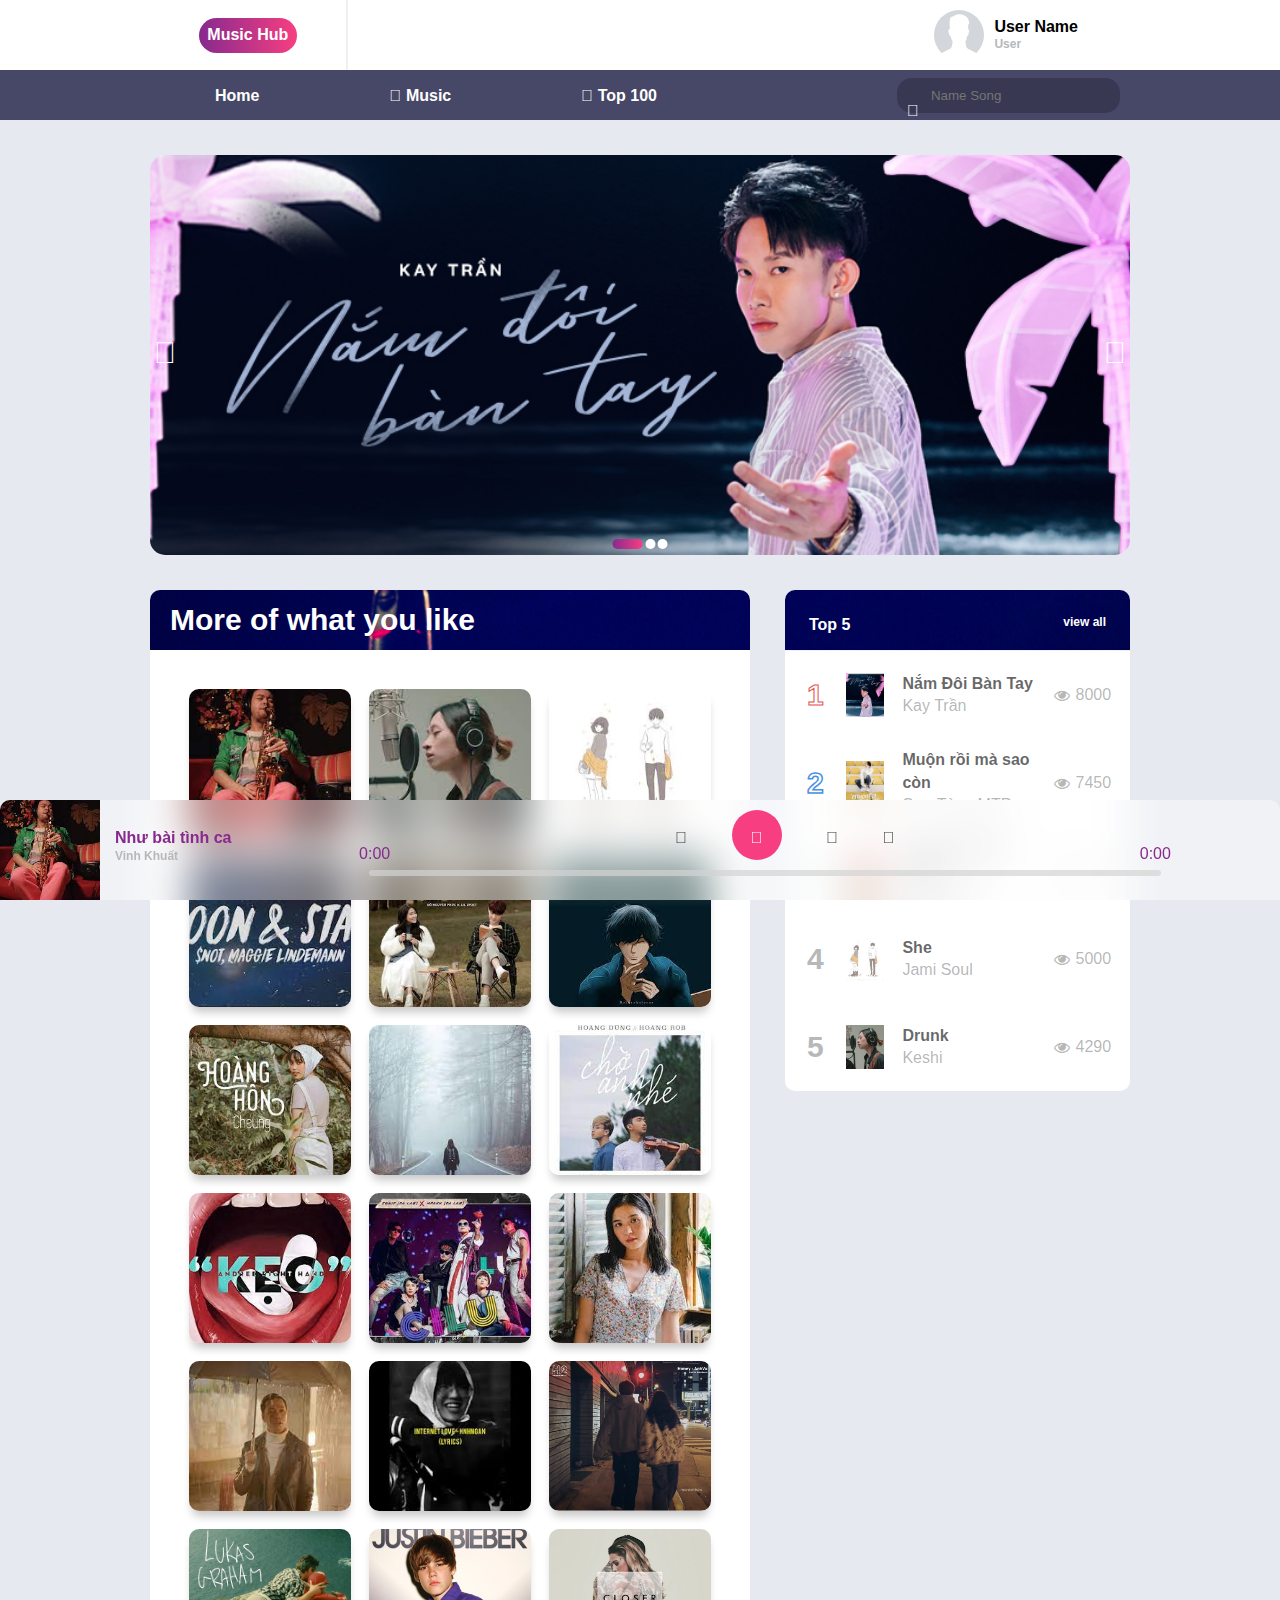
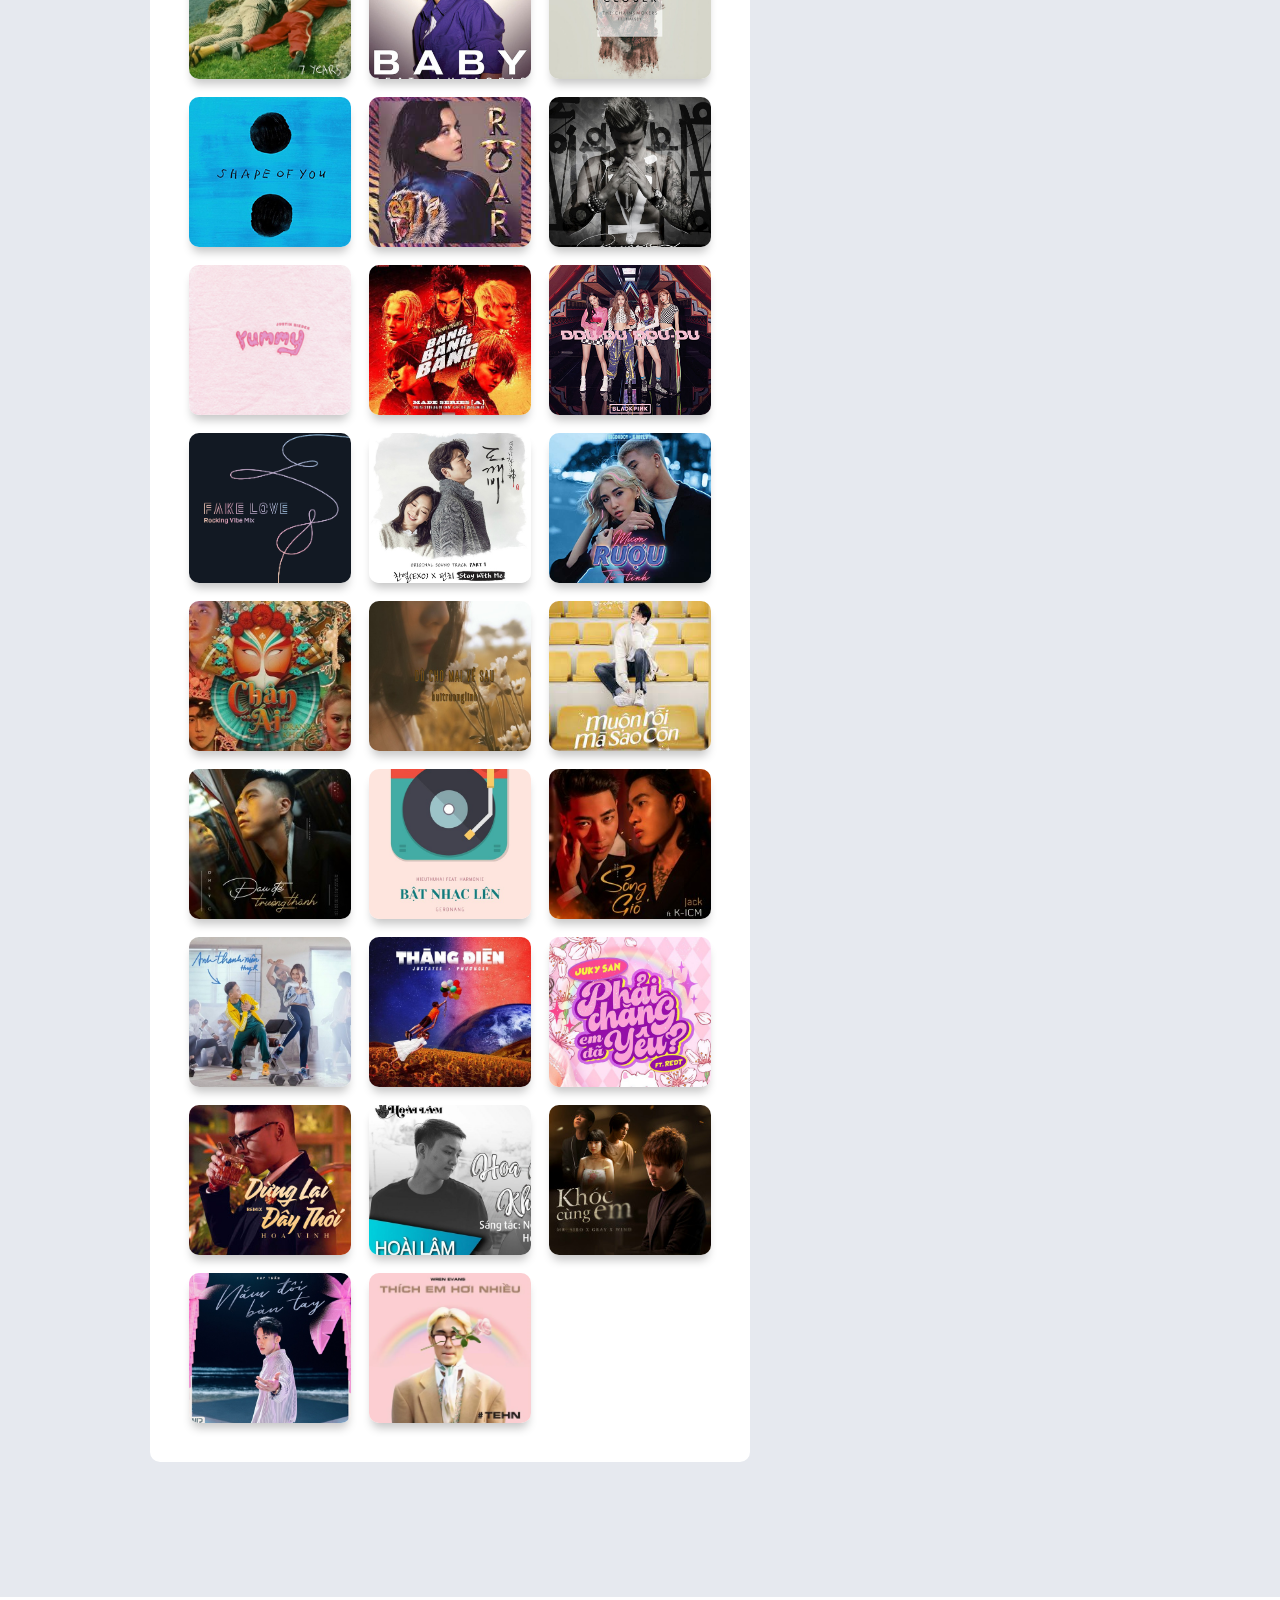
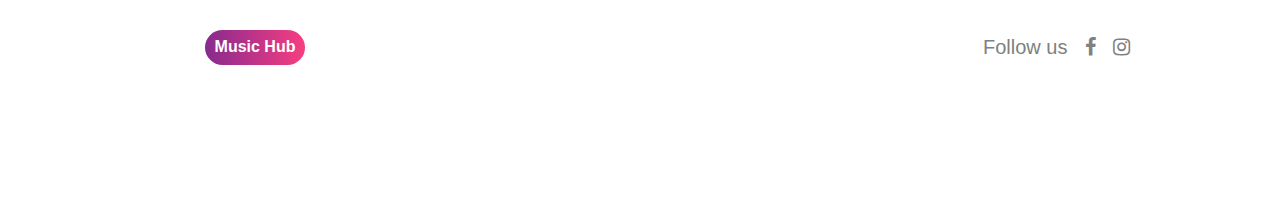
<file: index.html>
<!DOCTYPE html>
<html lang="en">
<head>
    <meta charset="UTF-8">
    <meta http-equiv="X-UA-Compatible" content="IE=edge">
    <meta name="viewport" content="width=device-width, initial-scale=1.0">
    <title>On The Radio</title>
    <!-- reset css -->
    <link rel="stylesheet" href="resetcss.css">
    
    <link rel="stylesheet" href="https://use.fontawesome.com/releases/v5.1.1/css/all.css" integrity="sha384-O8whS3fhG2OnA5Kas0Y9l3cfpmYjapjI0E4theH4iuMD+pLhbf6JI0jIMfYcK3yZ" crossorigin="anonymous">
    <link rel="stylesheet" href="https://maxcdn.bootstrapcdn.com/font-awesome/4.7.0/css/font-awesome.min.css">
    <link rel="stylesheet" href="style.css">
    
</head>
<body>
    <!---------------- heder ----------------->
    <div class="header set-index2 ">
        <div class="top-bar">
            <div class="top-bar__logo">
                <div href="https://www.youtube.com/" class="top-bar__icon">Music Hub</div>
            </div>
            <div class="top-bar__ext-wave">
            </div>
            
            <div class="top-bar__user">
                
                <div class="top-bar__ava"><img src="./assets/images/default-ava.jpg" alt=""></div>
                <div class="top-bar__name">User Name<br> <span>User</span>  </div>
            </div>
        </div>
        <div class="nav">
            <ul class="nav__menu">
                <li><a href="index.html">Home</a></li>
                <li>
                    <a href="./allmusic.html"><i class="fas fa-sort-down"></i> Music </a>
                    <ul class="Music-menu">
                        <li><a href="allmusicVN.html">Việt Nam</a></li>
                        <li><a href="allmusicAU.html">Âu Mỹ</a></li>
                        <li><a href="allmusicCA.html">Châu Á</a></li>
                    </ul>
                </li>
                <li>
                    <a href="top10.html"><i class="fas fa-sort-down"></i> Top 100</a>
                    <ul class="top100-menu">
                        <li><a href="top10VN.html">Việt Nam</a></li>
                        <li><a href="top10AU.html">Âu Mỹ</a></li>
                        <li><a href="top10CA.html">Châu Á</a></li>
                    </ul>
                </li>
                <li><a style="padding:0;" href="search.html"><i style="transform:translateY(-14px);" class="fas fa-search"></i></a></i> <input class="nav__menu__search-box" placeholder="Name Song" type="text"></li>
            </ul>
        </div>
    </div>
    <!------------------ main content --------------->
    <div class="main">
        
        <div class="main__container">
            <div class="slides">
                <div class="slides__leftBtn"><i class="fas fa-chevron-left"></i></div>
                <div class="slides__rightBtn"><i class="fas fa-chevron-right"></i></div>

                <div class="slides__slide active">
                    <img src="./assets/songs/song40_banner.jpg" alt="" class="slide-pic">
                </div>
                <div class="slides__slide ">
                    <img src="./assets/songs/song30_banner.jpg" alt="" class="slide-pic">
                </div>
                <div class="slides__slide ">
                    <img src="./assets/songs/song41_banner.jpg" alt="" class="slide-pic">
                </div>
                <div class="dots">
                    <span class="active"></span>
                    <span></span>
                    <span></span>
                </div>
            </div>
            <div class="playsong-box">
                <div class="playsong-box__animation ">
                   <span></span><span></span><span></span><span></span><span></span><span></span><span></span><span></span><span></span><span></span><span></span><span></span><span></span><span></span><span></span><span></span><span></span>
                </div>
                <div class="playsong-box__main">
                    <div class="playsong-box__songava">
                        <img src="./assets/songs/song15.PNG" alt="">
                        <div class="playsong-box__title">
                            <div class="playsong-box__songname"> Như bài tình ca</div>
                            <div class="playsong-box__singer"> Vinh Khuất</div>
                        </div>
                        
                    </div>
                    <div class="playsong-box__songplay">
                            <span class="replay"><i class="fas fa-redo-alt"></i></span>
                            <span class="previous"><i class="fas fa-step-backward"></i></span>
                            <span class="play-pause">
                                <i class="fas fa-play"></i>
                                <i class="fas fa-pause"></i>
                            </span>
                            <span class="next"><i class="fas fa-step-forward"></i></span>
                            <span class="random"><i class="fas fa-random"></i></span>
                            <div class="progress-bar">
                                <div class="progress">
                                    
                                </div>
                            </div>
                            <div class="timer">
                                <div class="currentTime">0:00</div>
                                <div class="durationTime">0:00</div>
                            </div>
                            <audio id="audio" src="./assets/songs/song15.mp3"></audio>
                        <!-- <audio controls style="outline: none; width: 100%;">
                        
                            <source style="outline: none;" src="./assets/songs/song15.mp3" type="audio/mpeg"/>
                        </audio> -->
                    </div>
                </div>
            </div>

            <div class="main__song-content">
                
                <div class="main__left">
                    <div class="main__left-top">
                        <h1>More of what you like</h1>
                    </div>
                    <div class="main__left-mid">
                        <!-- <div class="main__item">
                            <img src="./assets/songs/song1.jfif" alt="">
                            <div class="main__item-text"> Như bài tình ca</div>
                        </div>  -->
                        <!-- main songs here -->
                    </div>
                    
                </div>
                <div class="main__right">
                    <div class="playlist-top10 ">
                        <div class="playlist-top10__top">
                            <h2>Top 5</h2>
                            <a href="top10.html">view all</a>
                        </div>
                        <div class="playlist-top10__songs">
                            <!-- songs top here -->
                        </div>

                    </div>
                </div>
            </div>
            
        </div>
    </div>
    <!--------------- footer ----------------------->
    <div class="footer">
        <div class="songs-bar"></div>
        <div class="footer__more-imformation">
            <div class="top-bar__icon top-bar__icon--nowdown">Music Hub</div>
            <div class="footer__follow-us">
                Follow us
                <a href=""><i class="fa fa-facebook" aria-hidden="true"></i></a>
                <a href=""><i class="fa fa-instagram" aria-hidden="true"></i></a>
                
            </div>
        </div> 
    </div>
    
    <script src="scripts.js"></script>
    <script src="slide.js"></script>
</body>
</html>
</file>
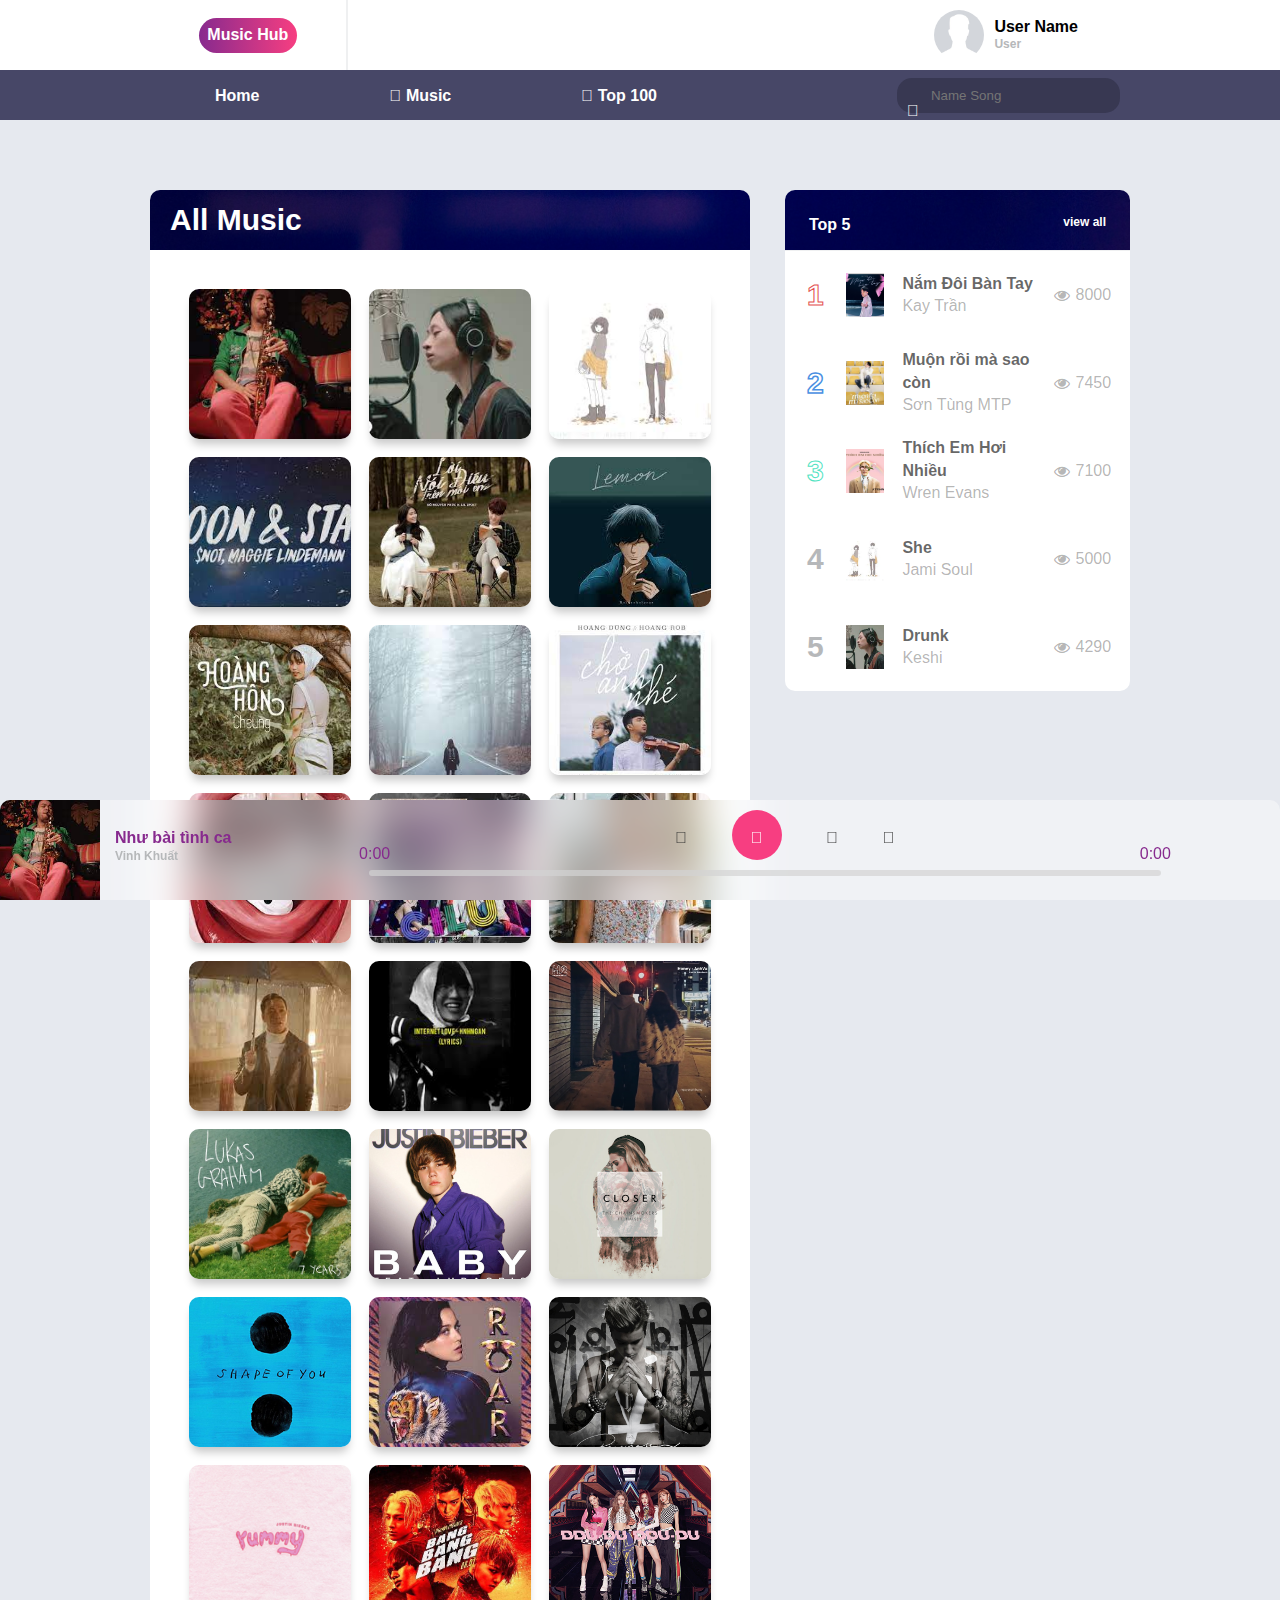
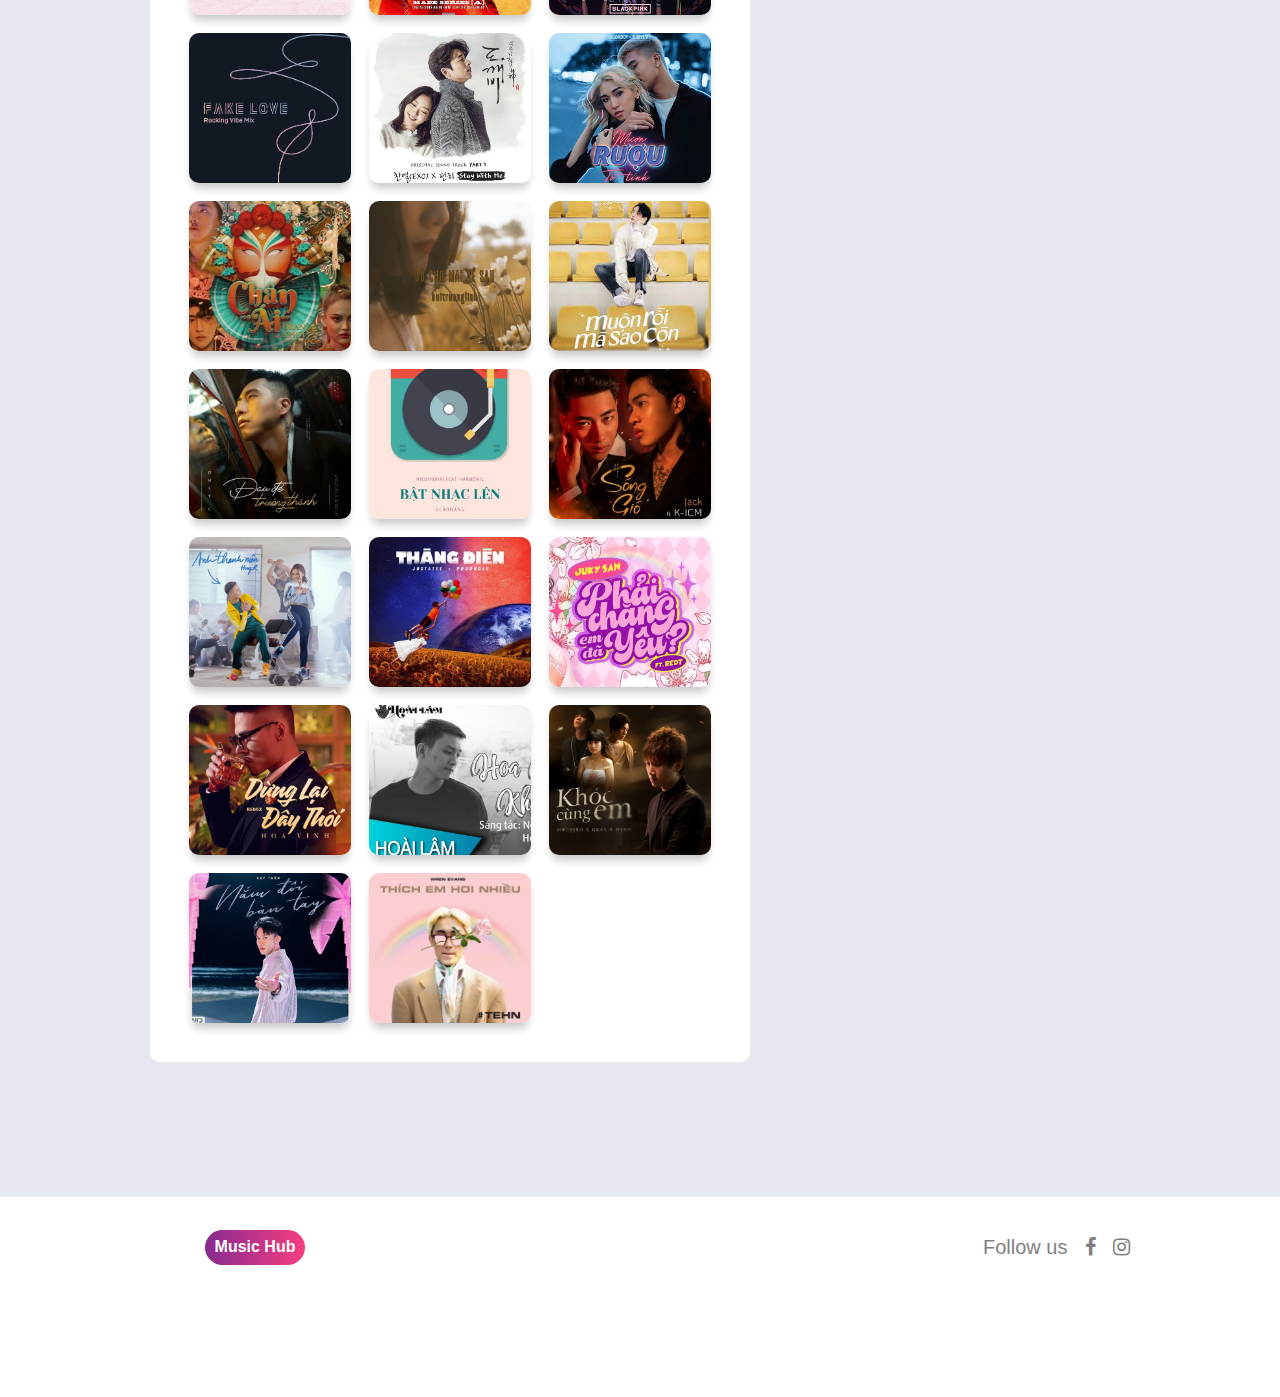
<file: allmusic.html>
<!DOCTYPE html>
<html lang="en">
<head>
    <meta charset="UTF-8">
    <meta http-equiv="X-UA-Compatible" content="IE=edge">
    <meta name="viewport" content="width=device-width, initial-scale=1.0">
    <title>On The Radio</title>
    <!-- reset css -->
    <link rel="stylesheet" href="resetcss.css">
    
    <link rel="stylesheet" href="https://use.fontawesome.com/releases/v5.1.1/css/all.css" integrity="sha384-O8whS3fhG2OnA5Kas0Y9l3cfpmYjapjI0E4theH4iuMD+pLhbf6JI0jIMfYcK3yZ" crossorigin="anonymous">
    <link rel="stylesheet" href="https://maxcdn.bootstrapcdn.com/font-awesome/4.7.0/css/font-awesome.min.css">
    <link rel="stylesheet" href="style.css">
    
</head>
<body>
    <!---------------- heder ----------------->
    <div class="header set-index2">
        <div class="top-bar">
            <div class="top-bar__logo">
                <div href="https://www.youtube.com/" class="top-bar__icon">Music Hub</div>
            </div>
            <div class="top-bar__ext-wave">
            </div>
            
            <div class="top-bar__user">
                
                <div class="top-bar__ava"><img src="./assets/images/default-ava.jpg" alt=""></div>
                <div class="top-bar__name">User Name<br> <span>User</span>  </div>
            </div>
        </div>
        <div class="nav">
            <ul class="nav__menu">
                <li><a href="index.html">Home</a></li>
                <li>
                    <a href="./allmusic.html"><i class="fas fa-sort-down"></i> Music </a>
                    <ul class="Music-menu">
                        <li><a href="allmusicVN.html">Việt Nam</a></li>
                        <li><a href="allmusicAU.html">Âu Mỹ</a></li>
                        <li><a href="allmusicCA.html">Châu Á</a></li>
                    </ul>
                </li>
                <li>
                    <a href="top10.html"><i class="fas fa-sort-down"></i> Top 100</a>
                    <ul class="top100-menu">
                        <li><a href="top10VN.html">Việt Nam</a></li>
                        <li><a href="top10AU.html">Âu Mỹ</a></li>
                        <li><a href="top10CA.html">Châu Á</a></li>
                    </ul>
                </li>
                <li><a style="padding:0;" href="search.html"><i style="transform:translateY(-14px);" class="fas fa-search"></i></a></i> <input class="nav__menu__search-box" placeholder="Name Song" type="text"></li>
            </ul>
        </div>
    </div>
    <!------------------ main content --------------->
    <div class="main">
        
        <div class="main__container">
            
            <div class="playsong-box">
                <div class="playsong-box__animation ">
                   <span></span><span></span><span></span><span></span><span></span><span></span><span></span><span></span><span></span><span></span><span></span><span></span><span></span><span></span><span></span><span></span><span></span>
                </div>
                <div class="playsong-box__main">
                    <div class="playsong-box__songava">
                        <img src="./assets/songs/song15.PNG" alt="">
                        <div class="playsong-box__title">
                            <div class="playsong-box__songname"> Như bài tình ca</div>
                            <div class="playsong-box__singer"> Vinh Khuất</div>
                        </div>
                        
                    </div>
                    <div class="playsong-box__songplay">
                            <span class="replay"><i class="fas fa-redo-alt"></i></span>
                            <span class="previous"><i class="fas fa-step-backward"></i></span>
                            <span class="play-pause">
                                <i class="fas fa-play"></i>
                                <i class="fas fa-pause"></i>
                            </span>
                            <span class="next"><i class="fas fa-step-forward"></i></span>
                            <span class="random"><i class="fas fa-random"></i></span>
                            <div class="progress-bar">
                                <div class="progress">
                                    
                                </div>
                            </div>
                            <div class="timer">
                                <div class="currentTime">0:00</div>
                                <div class="durationTime">0:00</div>
                            </div>
                            <audio id="audio" src="./assets/songs/song15.mp3"></audio>
                        <!-- <audio controls style="outline: none; width: 100%;">
                        
                            <source style="outline: none;" src="./assets/songs/song15.mp3" type="audio/mpeg"/>
                        </audio> -->
                    </div>
                </div>
            </div>

            <div class="main__song-content">
                
                <div class="main__left">
                    <div class="main__left-top">
                        <h1>All Music</h1>
                    </div>
                    <div class="main__left-mid">
                        <!-- <div class="main__item">
                            <img src="./assets/songs/song1.jfif" alt="">
                            <div class="main__item-text"> Như bài tình ca</div>
                        </div>  -->
                        <!-- main songs here -->
                    </div>
                    
                </div>
                <div class="main__right">
                    <div class="playlist-top10 ">
                        <div class="playlist-top10__top">
                            <h2>Top 5</h2>
                            <a href="top10.html">view all</a>
                        </div>
                        <div class="playlist-top10__songs">
                            <!-- songs top here -->
                        </div>

                    </div>
                </div>
            </div>
            
        </div>
    </div>
    <!--------------- footer ----------------------->
    <div class="footer">
        <div class="songs-bar"></div>
        <div class="footer__more-imformation">
            <div class="top-bar__icon top-bar__icon--nowdown">Music Hub</div>
            <div class="footer__follow-us">
                Follow us
                <a href=""><i class="fa fa-facebook" aria-hidden="true"></i></a>
                <a href=""><i class="fa fa-instagram" aria-hidden="true"></i></a>
                
            </div>
        </div> 
    </div>
    
    <script src="scripts.js"></script>
</body>
</html>
</file>
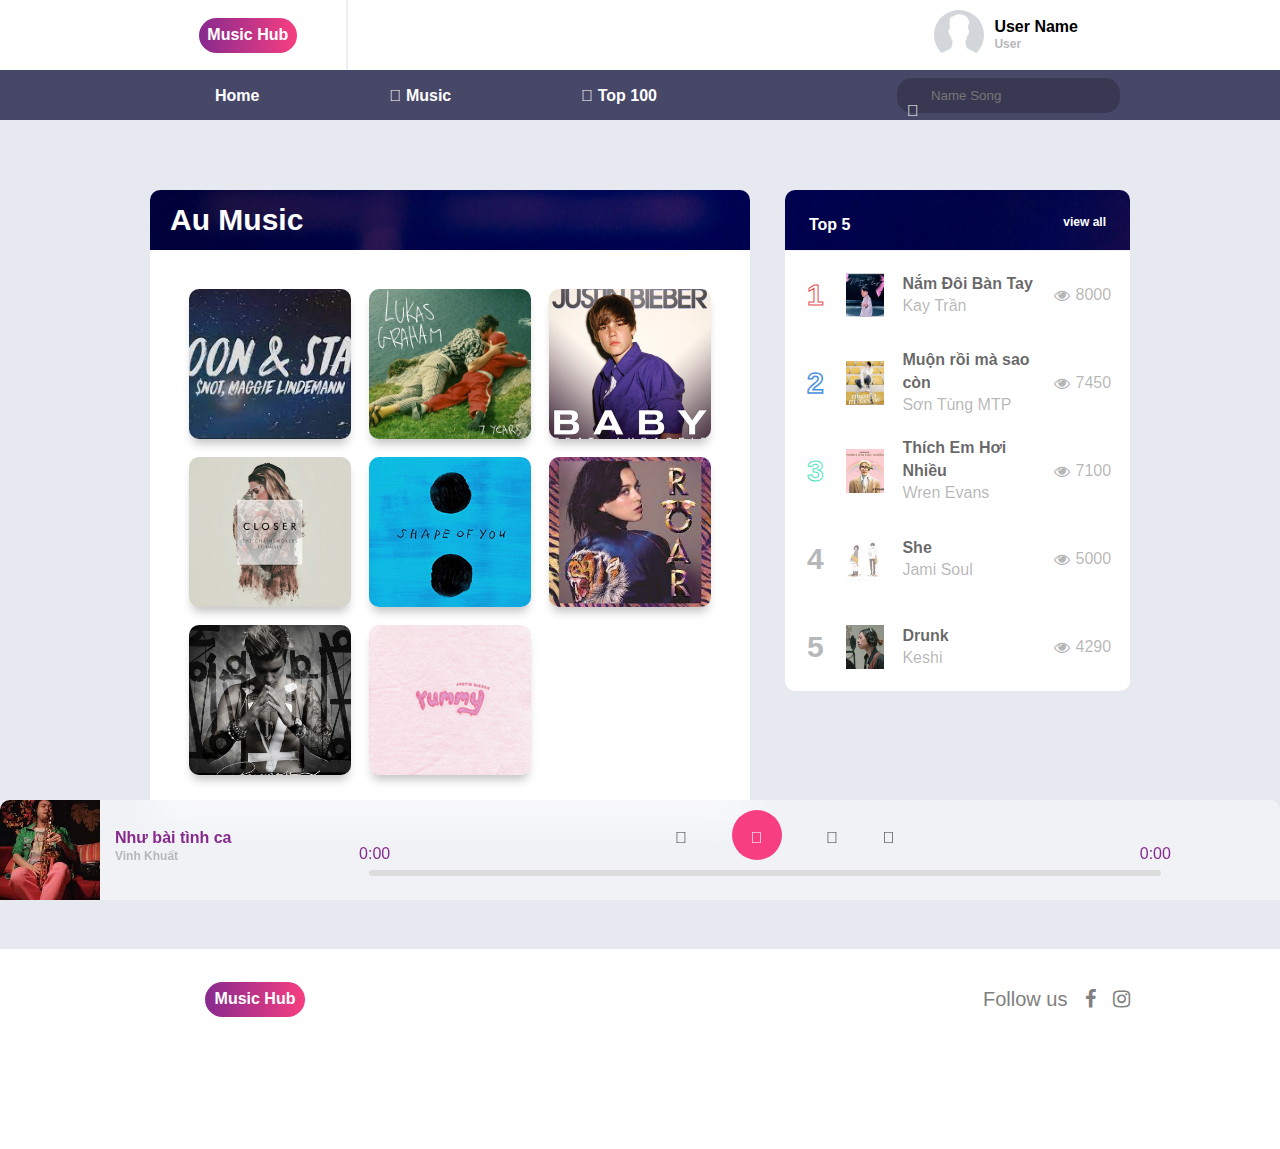
<file: allmusicAU.html>
<!DOCTYPE html>
<html lang="en">
<head>
    <meta charset="UTF-8">
    <meta http-equiv="X-UA-Compatible" content="IE=edge">
    <meta name="viewport" content="width=device-width, initial-scale=1.0">
    <title>On The Radio</title>
    <!-- reset css -->
    <link rel="stylesheet" href="resetcss.css">
    
    <link rel="stylesheet" href="https://use.fontawesome.com/releases/v5.1.1/css/all.css" integrity="sha384-O8whS3fhG2OnA5Kas0Y9l3cfpmYjapjI0E4theH4iuMD+pLhbf6JI0jIMfYcK3yZ" crossorigin="anonymous">
    <link rel="stylesheet" href="https://maxcdn.bootstrapcdn.com/font-awesome/4.7.0/css/font-awesome.min.css">
    <link rel="stylesheet" href="style.css">
    
</head>
<body>
    <!---------------- heder ----------------->
    <div class="header set-index2">
        <div class="top-bar">
            <div class="top-bar__logo">
                <div href="https://www.youtube.com/" class="top-bar__icon">Music Hub</div>
            </div>
            <div class="top-bar__ext-wave">
            </div>
            
            <div class="top-bar__user">
                
                <div class="top-bar__ava"><img src="./assets/images/default-ava.jpg" alt=""></div>
                <div class="top-bar__name">User Name<br> <span>User</span>  </div>
            </div>
        </div>
        <div class="nav">
            <ul class="nav__menu">
                <li><a href="index.html">Home</a></li>
                <li>
                    <a href="allmusic.html"><i class="fas fa-sort-down"></i> Music </a>
                    <ul class="Music-menu">
                        <li><a href="allmusicVN.html">Việt Nam</a></li>
                        <li><a href="allmusicAU.html">Âu Mỹ</a></li>
                        <li><a href="allmusicCA.html">Châu Á</a></li>
                    </ul>
                </li>
                <li>
                    <a href="top10.html"><i class="fas fa-sort-down"></i> Top 100</a>
                    <ul class="top100-menu">
                        <li><a href="top10VN.html">Việt Nam</a></li>
                        <li><a href="top10AU.html">Âu Mỹ</a></li>
                        <li><a href="top10CA.html">Châu Á</a></li>
                    </ul>
                </li>
                <li><a style="padding:0;" href="search.html"><i style="transform:translateY(-14px);" class="fas fa-search"></i></a></i> <input class="nav__menu__search-box" placeholder="Name Song" type="text"></li>
            </ul>
        </div>
    </div>
    <!------------------ main content --------------->
    <div class="main">
        
        <div class="main__container">
            
            <div class="playsong-box">
                <div class="playsong-box__animation ">
                   <span></span><span></span><span></span><span></span><span></span><span></span><span></span><span></span><span></span><span></span><span></span><span></span><span></span><span></span><span></span><span></span><span></span>
                </div>
                <div class="playsong-box__main">
                    <div class="playsong-box__songava">
                        <img src="./assets/songs/song15.PNG" alt="">
                        <div class="playsong-box__title">
                            <div class="playsong-box__songname"> Như bài tình ca</div>
                            <div class="playsong-box__singer"> Vinh Khuất</div>
                        </div>
                        
                    </div>
                    <div class="playsong-box__songplay">
                            <span class="replay"><i class="fas fa-redo-alt"></i></span>
                            <span class="previous"><i class="fas fa-step-backward"></i></span>
                            <span class="play-pause">
                                <i class="fas fa-play"></i>
                                <i class="fas fa-pause"></i>
                            </span>
                            <span class="next"><i class="fas fa-step-forward"></i></span>
                            <span class="random"><i class="fas fa-random"></i></span>
                            <div class="progress-bar">
                                <div class="progress">
                                    
                                </div>
                            </div>
                            <div class="timer">
                                <div class="currentTime">0:00</div>
                                <div class="durationTime">0:00</div>
                            </div>
                            <audio id="audio" src="./assets/songs/song15.mp3"></audio>
                        <!-- <audio controls style="outline: none; width: 100%;">
                        
                            <source style="outline: none;" src="./assets/songs/song15.mp3" type="audio/mpeg"/>
                        </audio> -->
                    </div>
                </div>
            </div>

            <div class="main__song-content">
                
                <div class="main__left">
                    <div class="main__left-top">
                        <h1>Au Music</h1>
                    </div>
                    <div class="main__left-mid">
                        <!-- <div class="main__item">
                            <img src="./assets/songs/song1.jfif" alt="">
                            <div class="main__item-text"> Như bài tình ca</div>
                        </div>  -->
                        <!-- main songs here -->
                    </div>
                    
                </div>
                <div class="main__right">
                    <div class="playlist-top10 ">
                        <div class="playlist-top10__top">
                            <h2>Top 5</h2>
                            <a href="top10.html">view all</a>
                        </div>
                        <div class="playlist-top10__songs">
                            <!-- songs top here -->
                        </div>

                    </div>
                </div>
            </div>
            
        </div>
    </div>
    <!--------------- footer ----------------------->
    <div class="footer">
        <div class="songs-bar"></div>
        <div class="footer__more-imformation">
            <div class="top-bar__icon top-bar__icon--nowdown">Music Hub</div>
            <div class="footer__follow-us">
                Follow us
                <a href=""><i class="fa fa-facebook" aria-hidden="true"></i></a>
                <a href=""><i class="fa fa-instagram" aria-hidden="true"></i></a>
                
            </div>
        </div> 
    </div>
    
    <script src="scripts.js"></script>
</body>
</html>
</file>
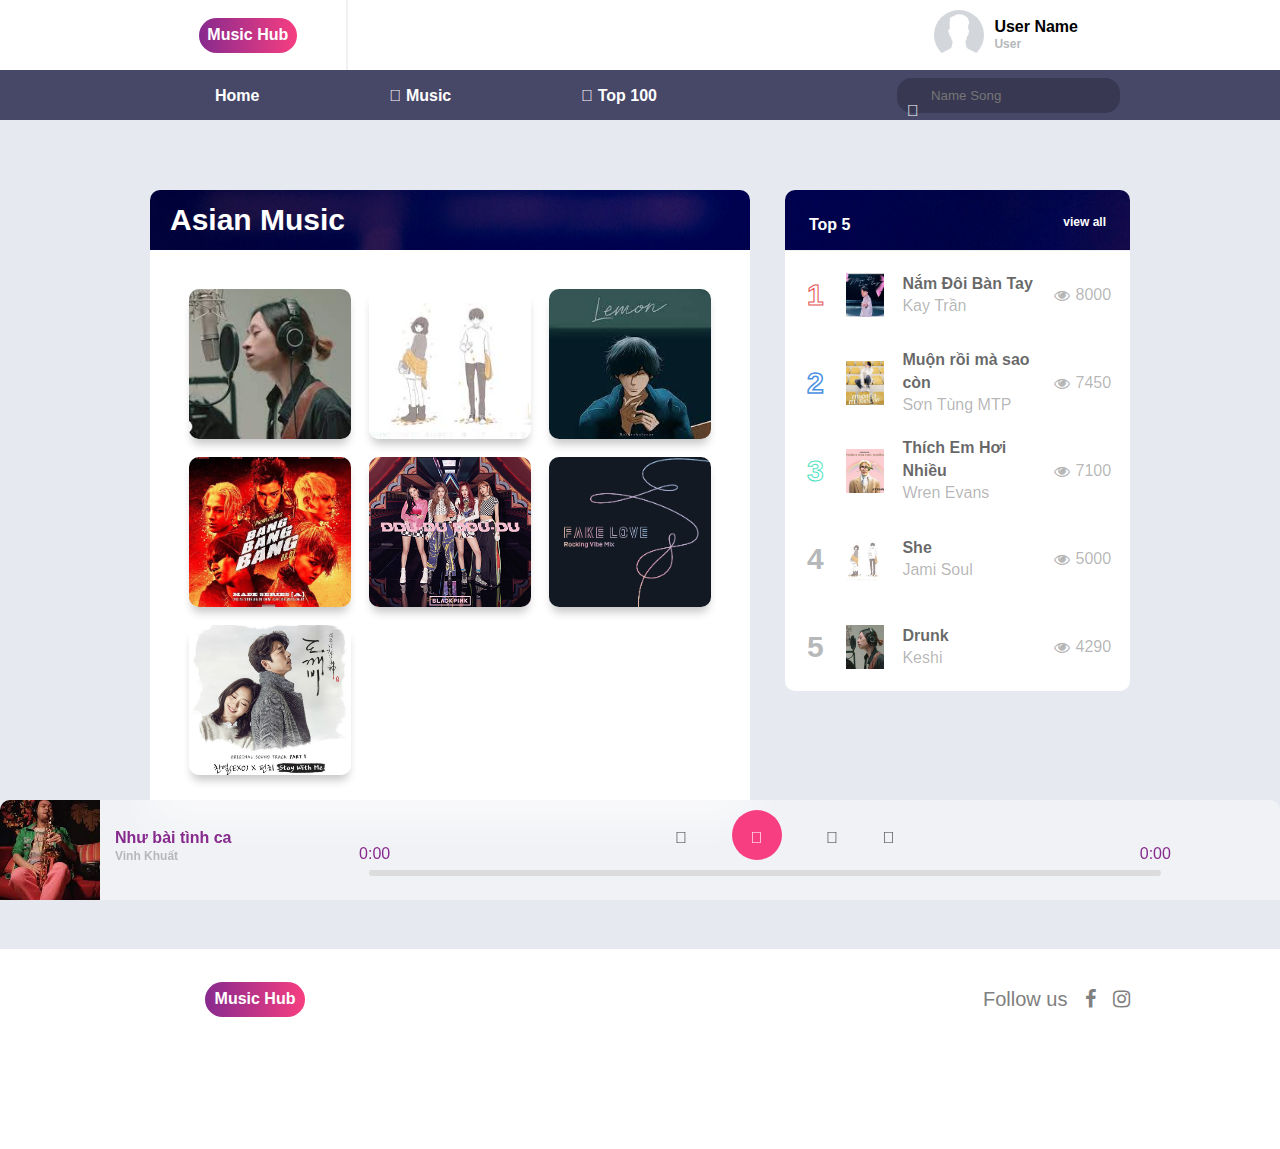
<file: allmusicCA.html>
<!DOCTYPE html>
<html lang="en">
<head>
    <meta charset="UTF-8">
    <meta http-equiv="X-UA-Compatible" content="IE=edge">
    <meta name="viewport" content="width=device-width, initial-scale=1.0">
    <title>On The Radio</title>
    <!-- reset css -->
    <link rel="stylesheet" href="resetcss.css">
    
    <link rel="stylesheet" href="https://use.fontawesome.com/releases/v5.1.1/css/all.css" integrity="sha384-O8whS3fhG2OnA5Kas0Y9l3cfpmYjapjI0E4theH4iuMD+pLhbf6JI0jIMfYcK3yZ" crossorigin="anonymous">
    <link rel="stylesheet" href="https://maxcdn.bootstrapcdn.com/font-awesome/4.7.0/css/font-awesome.min.css">
    <link rel="stylesheet" href="style.css">
    
</head>
<body>
    <!---------------- heder ----------------->
    <div class="header set-index2">
        <div class="top-bar">
            <div class="top-bar__logo">
                <div href="https://www.youtube.com/" class="top-bar__icon">Music Hub</div>
            </div>
            <div class="top-bar__ext-wave">
            </div>
            
            <div class="top-bar__user">
                
                <div class="top-bar__ava"><img src="./assets/images/default-ava.jpg" alt=""></div>
                <div class="top-bar__name">User Name<br> <span>User</span>  </div>
            </div>
        </div>
        <div class="nav">
            <ul class="nav__menu">
                <li><a href="index.html">Home</a></li>
                <li>
                    <a href="allmusic.html"><i class="fas fa-sort-down"></i> Music </a>
                    <ul class="Music-menu">
                        <li><a href="allmusicVN.html">Việt Nam</a></li>
                        <li><a href="allmusicAU.html">Âu Mỹ</a></li>
                        <li><a href="allmusicCA.html">Châu Á</a></li>
                    </ul>
                </li>
                <li>
                    <a href="top10.html"><i class="fas fa-sort-down"></i> Top 100</a>
                    <ul class="top100-menu">
                        <li><a href="top10VN.html">Việt Nam</a></li>
                        <li><a href="top10AU.html">Âu Mỹ</a></li>
                        <li><a href="top10CA.html">Châu Á</a></li>
                    </ul>
                </li>
                <li><a style="padding:0;" href="search.html"><i style="transform:translateY(-14px);" class="fas fa-search"></i></a></i> <input class="nav__menu__search-box" placeholder="Name Song" type="text"></li>
            </ul>
        </div>
    </div>
    <!------------------ main content --------------->
    <div class="main">
        
        <div class="main__container">
            
            <div class="playsong-box">
                <div class="playsong-box__animation ">
                   <span></span><span></span><span></span><span></span><span></span><span></span><span></span><span></span><span></span><span></span><span></span><span></span><span></span><span></span><span></span><span></span><span></span>
                </div>
                <div class="playsong-box__main">
                    <div class="playsong-box__songava">
                        <img src="./assets/songs/song15.PNG" alt="">
                        <div class="playsong-box__title">
                            <div class="playsong-box__songname"> Như bài tình ca</div>
                            <div class="playsong-box__singer"> Vinh Khuất</div>
                        </div>
                        
                    </div>
                    <div class="playsong-box__songplay">
                            <span class="replay"><i class="fas fa-redo-alt"></i></span>
                            <span class="previous"><i class="fas fa-step-backward"></i></span>
                            <span class="play-pause">
                                <i class="fas fa-play"></i>
                                <i class="fas fa-pause"></i>
                            </span>
                            <span class="next"><i class="fas fa-step-forward"></i></span>
                            <span class="random"><i class="fas fa-random"></i></span>
                            <div class="progress-bar">
                                <div class="progress">
                                    
                                </div>
                            </div>
                            <div class="timer">
                                <div class="currentTime">0:00</div>
                                <div class="durationTime">0:00</div>
                            </div>
                            <audio id="audio" src="./assets/songs/song15.mp3"></audio>
                        <!-- <audio controls style="outline: none; width: 100%;">
                        
                            <source style="outline: none;" src="./assets/songs/song15.mp3" type="audio/mpeg"/>
                        </audio> -->
                    </div>
                </div>
            </div>

            <div class="main__song-content">
                
                <div class="main__left">
                    <div class="main__left-top">
                        <h1>Asian Music</h1>
                    </div>
                    <div class="main__left-mid">
                        <!-- <div class="main__item">
                            <img src="./assets/songs/song1.jfif" alt="">
                            <div class="main__item-text"> Như bài tình ca</div>
                        </div>  -->
                        <!-- main songs here -->
                    </div>
                    
                </div>
                <div class="main__right">
                    <div class="playlist-top10 ">
                        <div class="playlist-top10__top">
                            <h2>Top 5</h2>
                            <a href="top10.html">view all</a>
                        </div>
                        <div class="playlist-top10__songs">
                            <!-- songs top here -->
                        </div>

                    </div>
                </div>
            </div>
            
        </div>
    </div>
    <!--------------- footer ----------------------->
    <div class="footer">
        <div class="songs-bar"></div>
        <div class="footer__more-imformation">
            <div class="top-bar__icon top-bar__icon--nowdown">Music Hub</div>
            <div class="footer__follow-us">
                Follow us
                <a href=""><i class="fa fa-facebook" aria-hidden="true"></i></a>
                <a href=""><i class="fa fa-instagram" aria-hidden="true"></i></a>
                
            </div>
        </div> 
    </div>
    
    <script src="scripts.js"></script>
</body>
</html>
</file>
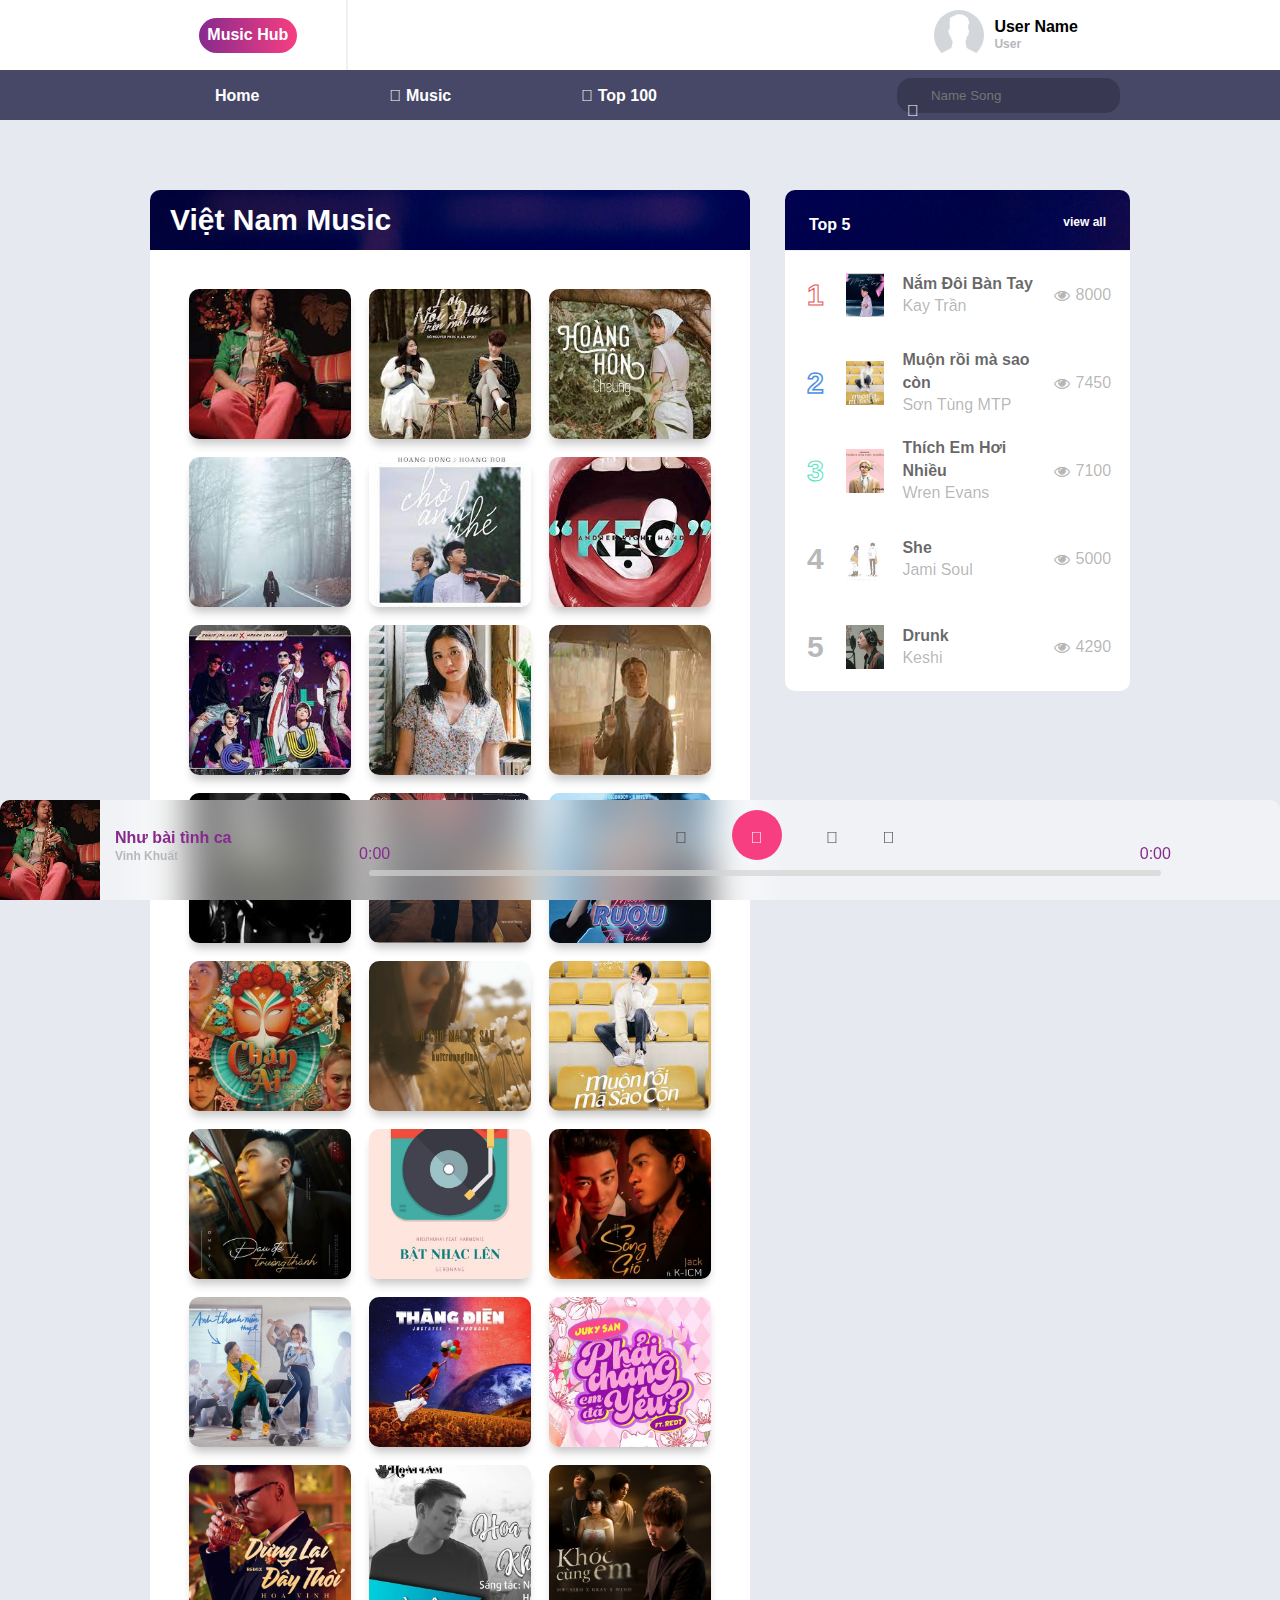
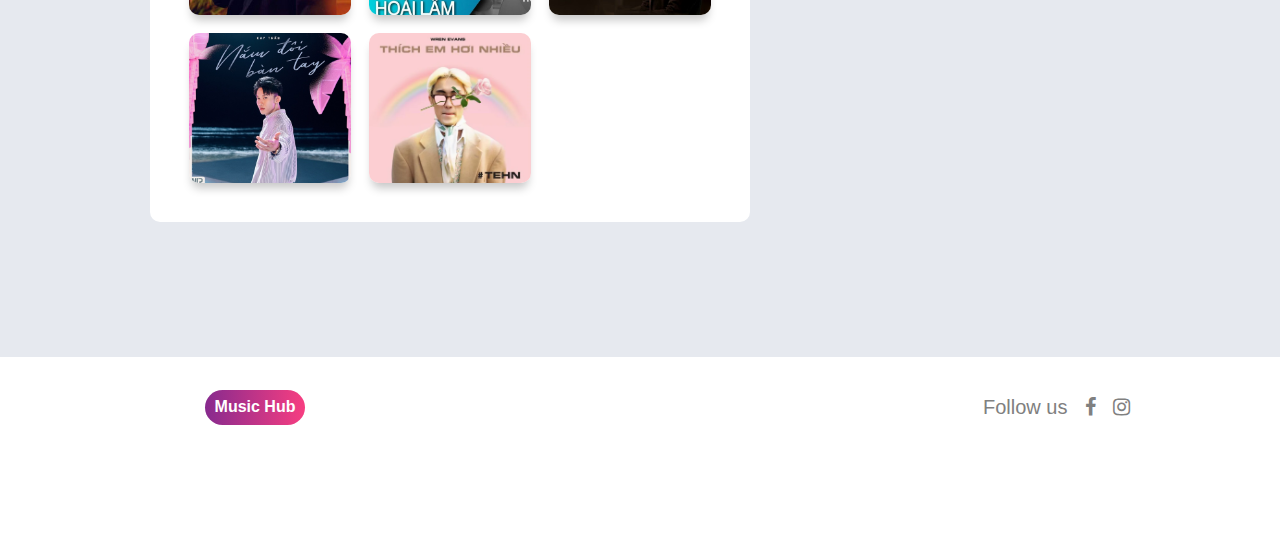
<file: allmusicVN.html>
<!DOCTYPE html>
<html lang="en">
<head>
    <meta charset="UTF-8">
    <meta http-equiv="X-UA-Compatible" content="IE=edge">
    <meta name="viewport" content="width=device-width, initial-scale=1.0">
    <title>On The Radio</title>
    <!-- reset css -->
    <link rel="stylesheet" href="resetcss.css">
    
    <link rel="stylesheet" href="https://use.fontawesome.com/releases/v5.1.1/css/all.css" integrity="sha384-O8whS3fhG2OnA5Kas0Y9l3cfpmYjapjI0E4theH4iuMD+pLhbf6JI0jIMfYcK3yZ" crossorigin="anonymous">
    <link rel="stylesheet" href="https://maxcdn.bootstrapcdn.com/font-awesome/4.7.0/css/font-awesome.min.css">
    <link rel="stylesheet" href="style.css">
    
</head>
<body>
    <!---------------- heder ----------------->
    <div class="header set-index2">
        <div class="top-bar">
            <div class="top-bar__logo">
                <div href="https://www.youtube.com/" class="top-bar__icon">Music Hub</div>
            </div>
            <div class="top-bar__ext-wave">
            </div>
            
            <div class="top-bar__user">
                
                <div class="top-bar__ava"><img src="./assets/images/default-ava.jpg" alt=""></div>
                <div class="top-bar__name">User Name<br> <span>User</span>  </div>
            </div>
        </div>
        <div class="nav">
            <ul class="nav__menu">
                <li><a href="index.html">Home</a></li>
                <li>
                    <a href="allmusic.html"><i class="fas fa-sort-down"></i> Music </a>
                    <ul class="Music-menu">
                        <li><a href="allmusicVN.html">Việt Nam</a></li>
                        <li><a href="allmusicAU.html">Âu Mỹ</a></li>
                        <li><a href="allmusicCA.html">Châu Á</a></li>
                    </ul>
                </li>
                <li>
                    <a href="top10.html"><i class="fas fa-sort-down"></i> Top 100</a>
                    <ul class="top100-menu">
                        <li><a href="top10VN.html">Việt Nam</a></li>
                        <li><a href="top10AU.html">Âu Mỹ</a></li>
                        <li><a href="top10CA.html">Châu Á</a></li>
                    </ul>
                </li>
                <li><a style="padding:0;" href="search.html"><i style="transform:translateY(-14px);" class="fas fa-search"></i></a></i> <input class="nav__menu__search-box" placeholder="Name Song" type="text"></li>
            </ul>
        </div>
    </div>
    <!------------------ main content --------------->
    <div class="main">
        
        <div class="main__container">
            
            <div class="playsong-box">
                <div class="playsong-box__animation ">
                   <span></span><span></span><span></span><span></span><span></span><span></span><span></span><span></span><span></span><span></span><span></span><span></span><span></span><span></span><span></span><span></span><span></span>
                </div>
                <div class="playsong-box__main">
                    <div class="playsong-box__songava">
                        <img src="./assets/songs/song15.PNG" alt="">
                        <div class="playsong-box__title">
                            <div class="playsong-box__songname"> Như bài tình ca</div>
                            <div class="playsong-box__singer"> Vinh Khuất</div>
                        </div>
                        
                    </div>
                    <div class="playsong-box__songplay">
                            <span class="replay"><i class="fas fa-redo-alt"></i></span>
                            <span class="previous"><i class="fas fa-step-backward"></i></span>
                            <span class="play-pause">
                                <i class="fas fa-play"></i>
                                <i class="fas fa-pause"></i>
                            </span>
                            <span class="next"><i class="fas fa-step-forward"></i></span>
                            <span class="random"><i class="fas fa-random"></i></span>
                            <div class="progress-bar">
                                <div class="progress">
                                    
                                </div>
                            </div>
                            <div class="timer">
                                <div class="currentTime">0:00</div>
                                <div class="durationTime">0:00</div>
                            </div>
                            <audio id="audio" src="./assets/songs/song15.mp3"></audio>
                        <!-- <audio controls style="outline: none; width: 100%;">
                        
                            <source style="outline: none;" src="./assets/songs/song15.mp3" type="audio/mpeg"/>
                        </audio> -->
                    </div>
                </div>
            </div>

            <div class="main__song-content">
                
                <div class="main__left">
                    <div class="main__left-top">
                        <h1>Việt Nam Music</h1>
                    </div>
                    <div class="main__left-mid">
                        <!-- <div class="main__item">
                            <img src="./assets/songs/song1.jfif" alt="">
                            <div class="main__item-text"> Như bài tình ca</div>
                        </div>  -->
                        <!-- main songs here -->
                    </div>
                    
                </div>
                <div class="main__right">
                    <div class="playlist-top10 ">
                        <div class="playlist-top10__top">
                            <h2>Top 5</h2>
                            <a href="top10.html">view all</a>
                        </div>
                        <div class="playlist-top10__songs">
                            <!-- songs top here -->
                        </div>

                    </div>
                </div>
            </div>
            
        </div>
    </div>
    <!--------------- footer ----------------------->
    <div class="footer">
        <div class="songs-bar"></div>
        <div class="footer__more-imformation">
            <div class="top-bar__icon top-bar__icon--nowdown">Music Hub</div>
            <div class="footer__follow-us">
                Follow us
                <a href=""><i class="fa fa-facebook" aria-hidden="true"></i></a>
                <a href=""><i class="fa fa-instagram" aria-hidden="true"></i></a>
                
            </div>
        </div> 
    </div>
    
    <script src="scripts.js"></script>
</body>
</html>
</file>
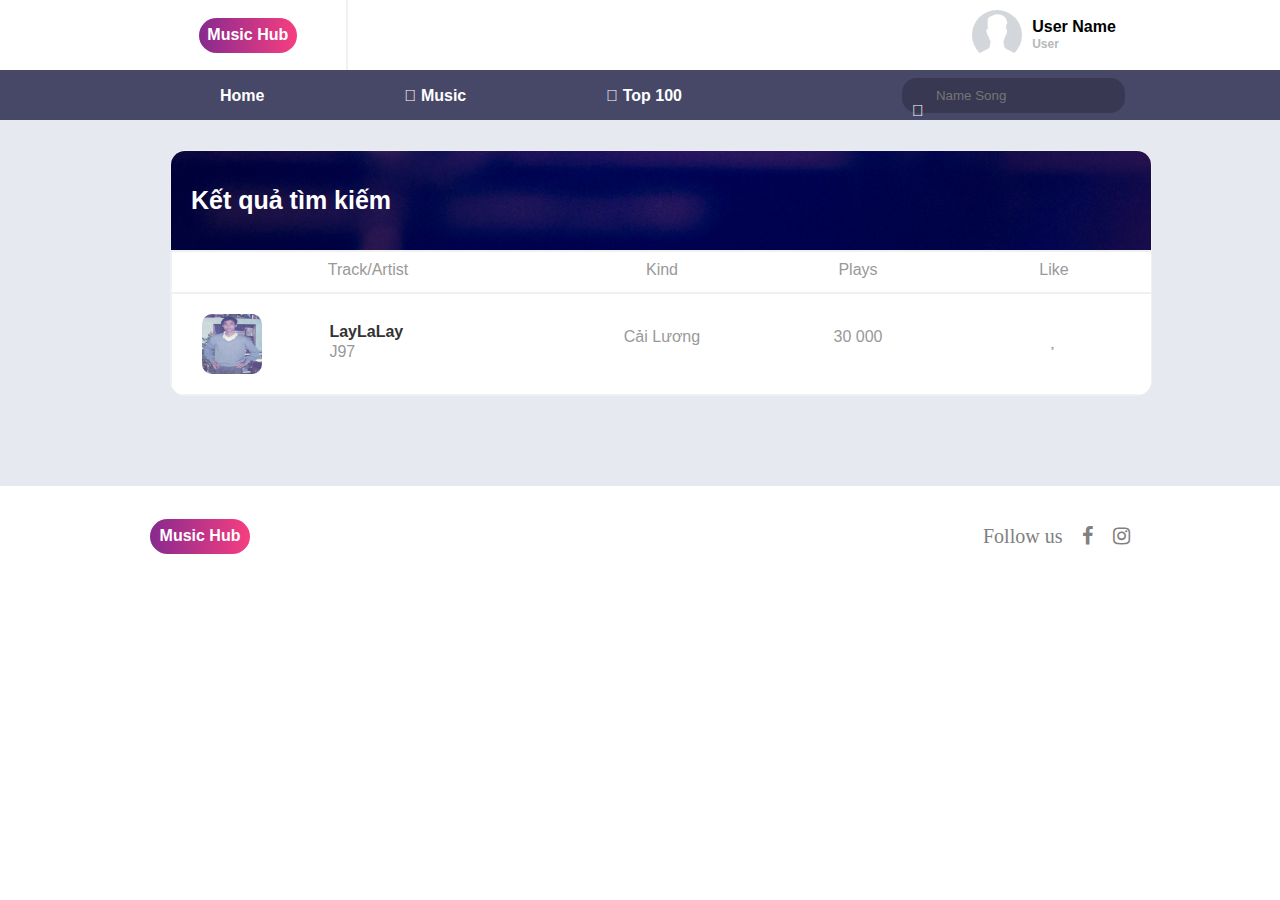
<file: search.html>
<!DOCTYPE html>
<html lang="en">

<head>
    <meta charset="UTF-8">
    <meta http-equiv="X-UA-Compatible" content="IE=edge">
    <meta name="viewport" content="width=device-width, initial-scale=1.0">
    <title>On The Radio</title>
    <!-- reset css -->
    <link rel="stylesheet" href="resetcss.css">


    <link rel="stylesheet" href="https://use.fontawesome.com/releases/v5.1.1/css/all.css"
        integrity="sha384-O8whS3fhG2OnA5Kas0Y9l3cfpmYjapjI0E4theH4iuMD+pLhbf6JI0jIMfYcK3yZ" crossorigin="anonymous">
    <link rel="stylesheet" href="https://maxcdn.bootstrapcdn.com/font-awesome/4.7.0/css/font-awesome.min.css">
    <link rel="stylesheet" href="search.css">


</head>

<body>
    <div class="header set-index2">
        <div class="top-bar">
            <div class="top-bar__logo">
                <div class="top-bar__icon">Music Hub</div>
            </div>
            <div class="top-bar__ext-wave">
                
            </div>

            <div class="top-bar__user">

                <div class="top-bar__ava"><img src="./assets/images/default-ava.jpg" alt=""></div>
                <div class="top-bar__name"> User Name <br> <span>User</span> </div>
            </div>
        </div>
        <div class="nav">
            <ul class="nav__menu">
                <li><a href="./index.html">Home</a></li>
                <li>
                    <a href=""><i class="fas fa-sort-down"></i> Music </a>
                    <ul class="Music-menu">
                        <li><a href="">Việt Nam</a></li>
                        <li><a href="">Âu Mỹ</a></li>
                        <li><a href="">Châu Á</a></li>
                    </ul>
                </li>
                <li>
                    <a href="./top10.html"><i class="fas fa-sort-down"></i> Top 100</a>
                    <ul class="top100-menu">
                        <li><a href="./top10.html">Việt Nam</a></li>
                        <li><a href="./top10.html">Âu Mỹ</a></li>
                        <li><a href="./top10.html">Châu Á</a></li>

                    </ul>
                </li>
                <li><a style="padding:0;" href="#"><i style="transform:translateY(-14px);" class="fas fa-search"></i></a></i> <input class="nav__menu__search-box" placeholder="Name Song" type="text"></li>
            </ul>
        </div>
    </div>
    <div class="main">
        <div class="main__container">
            <div class="box_search">
                <div class="box_search_top">
                    <h2>Kết quả tìm kiếm</h2>
                </div>
                <div class="box_search_title">
                    <div class="title_song">Track/Artist</div>
                    <div class="title_time">Kind</div>
                    <div class="title_plays">Plays</div>
                    <div class="title_like">Like</div>
                </div>
                <a class="box_search_suggest" href="">  
                    <div class="song_artist">
                        <div class="song_img"><img class="song_ava" src="./assets/images/ava2.jpg" alt=""></div>
                        <div class="song_info">
                            <div class="song_name">LayLaLay</div>
                            <div class="song_singer">J97</div>
                        </div>
                    </div>
                    <div class="song_kind">Cải Lương</div>
                    <div class="song_plays">30 000</div>
                    <div class="song_like">
                        <div class="songs__like-action">
                            <i class=" heart_empty far fa-heart"></i>
                            <i class=" heart_fill fas fa-heart"></i>
                        </div>
                    </div>

                </a> 
            </div>
            

        </div>
    </div>
    <div class="footer">
        <div class="songs-bar"></div>
        <div class="footer__more-imformation">
            <div class="top-bar__icon top-bar__icon--nowdown">Music Hub</div>
            <div class="footer__follow-us">
                Follow us
                <a href=""><i class="fa fa-facebook" aria-hidden="true"></i></a>
                <a href=""><i class="fa fa-instagram" aria-hidden="true"></i></a>

            </div>
        </div>
    </div>
</body>

</html>
</file>
<file: style.css>
:root{
    --violet1:#872a8e;
    
    --pink1:#f73e81;
    --gray1:#b6b8ba;
    --gray2:#e6e9ef;
    --blue1:#474767;
    --text-color : #333;
    --border-color:#dbdbdb;
    --fontsize1:12px;
    --fontsize2:16px;
    --fontsize3:20px;
    --fontsize4:30px;
    --font:'Segoe UI', Tahoma, Geneva, Verdana, sans-serif;
}
html{
    scroll-behavior: smooth;
    font-family: var(--font);

}
.header{
    width: 100%;
    position: fixed;
    background-color: white;
    transition:  transform 0.5s;
    
}
.header--hide{
    transform: translateY(-70px);
}

.top-bar{
    
    font-family: var(--font);
    font-weight: bold;
    display: flex;
    width: 980px;
    height: 70px;
    margin: 0 auto;

}
.top-bar__logo{
    width: 20%;
    display: flex;
    justify-content: center;
    align-items: center;
}
.top-bar__icon{
    width: 50%;
    height: 50%;
    background-image: -webkit-linear-gradient(left,var(--violet1),var(--pink1));
    border-radius: 25px;
    color: white;
    display: flex;
    justify-content: center;
    align-items: center;
    transition: 0.5s;
    cursor: url(https://www.youtube.com/);
}
.top-bar__icon:hover{
    box-shadow: 0 0 20px -5px var(--pink1);
}
.top-bar__ext-wave{
    width: 60%;
    display: flex;
    justify-content: center;
    align-items: center;
    border-left: 2px solid #eff0f1;
    color: var(--pink1);
}
.top-bar__user{
    width: 20%;
    
    display: flex;
    justify-content: flex-end;
    align-items: center;
}
.top-bar__ava{
    width: 50px;
    height: 50px;
    border-radius: 50%;
    overflow: hidden;
    object-fit: cover;
    cursor: pointer;
}
.top-bar__ava img{
    width: 100%;
}
.top-bar__name{
    flex-grow: 1;
    margin-left: 10px;
    cursor: pointer;
}
.top-bar__name span{
    color: var(--gray1);
    font-size: var(--fontsize1);
}

.nav{
    background-color: var(--blue1);
    width: 100%;
    height: 50px;


}
.nav__menu{
    display: flex;
    width: 980px;
    height: 100%;
    margin: auto;
    font-size: var(--fontsize2);
    font-family: var(--font);
    align-items: center;
    font-weight: bold;
    text-align: center;
}

.nav__menu>li>a{
    display: block;
    padding: 0 65px;
    height: 100%;
    line-height: 45px;
    text-decoration: none;
    color: white;
    transition: 0.5s;
    font-family: var(--font);
}

.nav__menu>li>a:hover{
    background-color: #40405e;
}
i.fas{
    transform: translateY(-2px);
}
.nav__menu>li:nth-child(2){
    position: relative;
}
.nav__menu>li:nth-child(2) .Music-menu{
    position: absolute;
    top: 47px;
    left: 0;
    width: 100%;
    transition: 0.5s;
    border-radius: 0 0 10px 10px;
    overflow: hidden;
    opacity: 0;
    visibility: hidden;
}
.nav__menu>li:nth-child(2):hover .Music-menu{
    opacity: 1;
    visibility: visible;
    z-index: 10;
}
.Music-menu>li{
   
}
.Music-menu>li>a{
    display: block;
    background-color: #40405e;
    text-decoration: none;
    color: white;
    font-family: var(--font);
    padding: 10px 0;
}
.Music-menu>li>a:hover{
    background-color: #3d3d57;
}
.nav__menu>li:nth-child(3){
    position: relative;
}
.nav__menu>li:nth-child(3) .top100-menu{
    position: absolute;
    top: 47px;
    left: 0;
    width: 100%;
    transition: 0.5s;
   
    opacity: 0;
    visibility: hidden;
    
    z-index: 20;
}
.nav__menu>li:nth-child(3):hover .top100-menu{
    opacity: 1;
    visibility: visible;
    z-index: 10;
    border-radius:0 0 10px 10px;
    overflow:hidden;
}

.Music-menu>li,.top100-menu>li{
    /* padding: 10px 0; */
    font-family: var(--font);
}
.Music-menu>li:hover a,.top100-menu>li:hover a{
    color: var(--pink1);
}

.top100-menu>li>a{
    display:block;
    text-decoration: none;
    color: white;
    padding: 10px 0;
    background-color: #40405e;
}
.top100-menu>li>a:hover{
    background-color: #3d3d57;

}
.nav__menu>li:last-child{
    background-color: #383852;
    margin-left: 175px;
    height: 30%;
    padding: 10px;
    border-radius: 15px;
    display: flex;
    justify-content: center;
    align-items: center;
}
.nav__menu__search-box{
    outline: none;
    background-color: #872a8e00;
    border: none;
    color: white;
    margin-left: 10px;
}

.main{
    width: 100%;
    background-color: var(--gray2);
    padding: 155px 0 100px 0;
    
}
.slides{
    height:400px;
    width: 100%;
    background-color: white;
    overflow: hidden;
    border-radius:15px;
    position: relative;
}
.slides__leftBtn{
    width: 30px;
    position: absolute;
    display:flex;
    justify-content:center;
    align-items:center;
    height:100%;
    left:0;
    color: white;

    font-size: 30px;
    transition: 0.5s;
    cursor: pointer;
    z-index: 10;
}
.slides__rightBtn{
    width: 30px;
    position: absolute;
    display:flex;
    justify-content:center;
    align-items:center;
    height:100%;
    right:0;
    color: white;
    font-size: 30px;
    transition: 0.5s;
    cursor: pointer;
    z-index: 10;

}
.slides__leftBtn:hover,.slides__rightBtn:hover{
    background-color:rgba(0, 0, 0, 0.2);
}
.slides__slide{
    width:100%;
    height:100%;
    position: absolute;
    top: 0;
    left: 0;
    visibility: hidden;
    opacity: 0;
    transform:scale(0.8);
    transition: 0.5s;
    
}
.slides__slide.active{
    transform:scale(1);
    visibility: visible;
    opacity: 1;
}
.slide-pic{
    object-fit: cover;
    width: 100%;
    height: 100%;
}

.dots{
    display:flex;
    justify-content:space-between;
    width: 55px;
    position: absolute;
    bottom:6px;
    left: 50%;
    transform: translateX(-50%);
    
    z-index: 12;
}
.dots span{
    display: inline-block;
    background:white;
    width: 10px;
    height: 10px;
    border-radius:25px;
    transition: width 0.5s;
}
.dots span.active{
    background:linear-gradient(90deg,var(--violet1),var(--pink1));

    width:30px;
}
.main__container{

    width: 980px;
    margin: auto;
    

}
.playsong-box{
    z-index: 999;
    position: fixed;
    left: 0;
    bottom: 0;
    width: 100%;
}
.playsong-box__animation{
    position: relative;
    z-index: 1;
}
.playsong-box__animation.pba--animation>span{
    display: block;
  bottom: 0px;
  left: 10px;
  width: 5px;
  height: 0px;
  border-radius:10px 10px 0 0;
  background: #9b59b6;
  position: absolute;
  animation: audio-wave 1.5s infinite ease-in-out;
  box-shadow: 0 0 20px -2px var(--pink1);
  animation-delay: 0.4s;
}

.playsong-box__animation> span:nth-child(2) {
    left:calc( 10px + 5px);
    animation-delay: 1.3s;
}
.playsong-box__animation> span:nth-child(3) {
    left:calc( 15px + 5px);
    animation-delay: 0.2s;
}

.playsong-box__animation> span:nth-child(4) {
    left:calc( 20px + 5px);
    animation-delay: 0.7s;
}
.playsong-box__animation> span:nth-child(5) {
    left:calc( 25px + 5px);
    animation-delay: 2.4s;
}
.playsong-box__animation> span:nth-child(6) {
    left:calc( 30px + 5px);
    animation-delay:2s;
}
.playsong-box__animation> span:nth-child(7) {
    left:calc( 35px + 5px);
    animation-delay:1.3s;
}
.playsong-box__animation> span:nth-child(8) {
    left:calc( 40px + 5px);
    animation-delay: 1.5s;
}
.playsong-box__animation> span:nth-child(9) {
    left:calc( 45px + 5px);
    animation-delay:1.7s;
}
.playsong-box__animation> span:nth-child(10) {
    left:calc( 50px + 5px);
    animation-delay: 2.5s;
}
.playsong-box__animation> span:nth-child(11) {
    left:calc( 55px + 5px);
    animation-delay: 2.1s;
}
.playsong-box__animation> span:nth-child(12) {
    left:calc( 60px + 5px);
    animation-delay: 1.5s;
}
.playsong-box__animation> span:nth-child(13) {
    left:calc( 65px + 5px);
    animation-delay: 0.4s;
}
.playsong-box__animation> span:nth-child(14) {
    left:calc( 70px + 5px);
    animation-delay: 2.2s;
}
.playsong-box__animation> span:nth-child(15) {
    left:calc( 75px + 5px);
    animation-delay: 2.9s;
}
.playsong-box__animation> span:nth-child(16) {
    left:calc( 80px + 5px);
    animation-delay:2.1s;
}
.playsong-box__animation> span:nth-child(17) {
    left:calc( 85px + 5px);
    animation-delay: 3.3s;
}
.playsong-box__animation> span:nth-child(18) {
    left:calc( 90px + 5px);
    animation-delay: 3.5s;
}



@keyframes audio-wave {
    0% {height:0px;background:var(--violet1);}
    25% {height:30px;background:var(--pink1);}
    50% {height:0px;background:var(--violet1);}
    100% {height:0px;background:var(--blue1);}
}

.playsong-box__main{
    width: 100%;
    height: 100px;
    border-radius:10px 10px 0 0;
    background-color: rgba(255, 255, 255, 0.408);
    backdrop-filter: blur(20px);
    overflow: hidden;
    display: flex;

}

.playsong-box__songava>img{
    width: 100px;
    height: 100%;
    object-fit: cover;
}
.playsong-box__songava{
    width: 250px;
    height: 100px;
    display: flex;
    
    
}
.playsong-box__title{
    font-family: var(--font);
    color: var(--violet1);
    font-weight: bold;
    padding: 30px 15px;
}
.playsong-box__songname{
    font-size: var(--fontsize2);
}
.playsong-box__singer{
    font-size: var(--fontsize1);
    color: var(--gray1);
    line-height: 20px;
}

.playsong-box__songplay{
    width: calc(100% - 250px);
    /* display: flex;
    justify-content: center;
    align-items: center; */
    padding: 0 20px;
    box-sizing: border-box;
}

.main__song-content{
    width: 100%;
    
    display: flex;
    margin: 35px 0;
    justify-content: space-between;
    height: auto;
}
.main__left{
    background-color: white;
    border-radius: 10px;
    width: 600px;
    padding: 60px 30px 30px 30px;
    box-sizing: border-box;
    height: auto;
    position: relative;
    overflow: hidden;

}
.main__left-top{
    position: absolute;
    top: 0;
    left: 0;
    width: 100%;
    height: 60px;
    background-image: url(./assets/images/bgr1.jpg);
    background-attachment: fixed;
    background-position: bottom;
    background-size: cover;
    color: white;
    font-family: var(--font);
    font-weight: bold;
    display: flex;
    align-items: center;
    font-size: 30px;
    padding: 0 20px;
    box-sizing: border-box; 
}
.main__left-mid{
    width: 100%;
    
    margin-top: 30px;
    display: flex;
    flex-wrap: wrap;

    
}
.main__item{
    width: 30%;
    height: 150px;
    margin: calc(10% / 6) ;
    overflow: hidden;
    border-radius: 10px;
    position: relative;
    cursor: pointer;
    text-align: center;
    box-shadow: 0 8px 10px -3px rgba(0, 0, 0, 0.226);
    
}
.main__item>img{
    width: 100%;
    height: 100%;
    object-fit: cover;
    transition: 0.8s;
    
}

.main__item:hover>img{
    transform: scale(1.25);
   
}



.main__item::before{
    
    content: "\f144";
    font-family: "Font Awesome 5 Free";
    position: absolute;
    top: 0;
    left: 0;
    height: 100%;
    width: 100%;
    background-color: rgba(0, 0, 0, 0.288);
    opacity: 0;
    z-index: 5;
    transition: 0.8s;
    display: flex;
    justify-content: center;
    align-items: center;
    font-size: 60px;
    color: white;
}
.main__item:hover::before{
    opacity: 1;
    
}
.main__item-text{
    position: absolute;
    left: 50%;
    top: 82%;
    width: 80%;
    transform: translate(-50%,-50%);
    font-family: var(--font);
    color: white;
    font-weight: bold;
    font-size: var(--fontsize3);
    z-index: 5;
    opacity: 0;
    transition: 0.8s;

}
.main__item:hover>.main__item-text{
    opacity: 1;
    
}
.main__right{
    background-color: white;
    border-radius: 10px;
    overflow: hidden;
    width: calc(100% - 635px);
    box-sizing: border-box;
    height: auto;
    align-self: flex-start;
}
.playlist-container{
    width: 980px;
    height: 600px;
    margin: auto;
    margin-top: 42px;
}
.playlist-container .playlist-left{
    width: 600px;
    height: 300px;
    background-color:#fff;
}
.playlist-container .playlist-top10{
    background-color: white;
    width: 354px;
    height: 300px;
    
}
.playlist-top10__songs  .playlist-top10__song:first-child>.stt{
    -webkit-text-stroke: 1px #e35050;
    color: rgba(207, 217, 230, 0)!important;
}
.playlist-top10__songs  .playlist-top10__song:nth-child(2)>.stt{
    -webkit-text-stroke: 1.5px #4a90e2;
    color: rgba(207, 217, 230, 0)!important;
    
}
.playlist-top10__songs  .playlist-top10__song:nth-child(3)>.stt{
    -webkit-text-stroke: 1px #50e3c2;
    color: rgba(207, 217, 230, 0)!important;
    
}


.playlist-top10__top{
    display: flex;
    justify-content: space-between;
    height: 60px;
    border-bottom: 1px #eff0f1 solid;
    background-image: url(./assets/images/bgr1.jpg);
    
    background-size: cover;
    background-position: center;
    background-attachment: fixed;
    
}
.playlist-top10__top h2{
    line-height: 1.4;
    font-size: var(--fontsize2);
    font-weight: bold;
    color: rgba(0,0,0,0.6);
    font-family: var(--font);
    padding-top: 24px;
    padding-bottom: 24px;
    margin-left: 24px; 
    color: white;
}
.playlist-top10__top a{
    color: rgba(0,0,0,0.3);
    font-size: var(--fontsize1);
    padding-top: 24px;
    padding-bottom: 24px;
    margin-right: 24px; 
    font-family: var(--font);
    line-height: 1.4;
    font-weight: bold;
    text-decoration: none;
    color: white;
}
.playlist-top10__top a:hover{
    
    color: rgba(255, 255, 255, 0.678);
}
.img-song{
    width: 44px;
    height: 44px;
}
.playlist-top10__song .img-song>img{
    width: 100%;
    line-height: 48px;
    object-fit: cover;
    height: 100%;
    
}
.playlist-top10__song{
    height: 78px;
    width: 100%;
    display: flex;
    align-items: center;
    position: relative;
    overflow: hidden;
    cursor: pointer;
    font-family: fa5-proxima-nova,"Helvetica Neue",Helvetica,Arial,sans-serif;
    padding: 5px 0;
}
.playlist-top10__song .stt{
    
    font-weight: bold;
    font-family: var(--font);
    line-height: 48px;
    width: 20%;
    text-align: center;
    font-size: var(--fontsize4);
    color: var(--gray1);

    
}
.set-index2{
    z-index: 999;
}
.set-index{
    z-index: 888;
}
.playlist-top10__song .info-song{
    width: 50%;
    padding-left: 18px;
}
.playlist-top10__song .info-song .info-song__namesong{
    color: rgba(0,0,0,0.6);
    font-weight: bold;
    font-family: var(--font);
    line-height: 1.4;
    
}
.playlist-top10__song .info-song .info-song__singer{
    color: rgba(0,0,0,0.3);
    font-family: var(--font);
    line-height: 1.4;
}
.playlist-top10__song .icon-eyes{
    color: rgba(0,0,0,0.3);
    width: 7%;
   
    
}
.playlist-top10__song .icon-eyes>i{
   
}
.playlist-top10__song .views{
    width: 10%;
    color: rgba(0,0,0,0.3);
    font-family: var(--font);
    line-height: 1.4;
    margin-right: 20px;
   
   
}
.fa-play-circle-o{
    color: white;
}
.playlist-top10__song::before{
    content: "";
 
    display: block;
    background-image: linear-gradient(to right,#fff,var(--pink1));
    position: absolute;
    top: 0;
    right: 0;
    height: 100%;
    width: 0;
    text-align: right;
    line-height: 78px;
    color: #fff;
    font-size: 14px;
    font-family: Inter,sans-serif;
    font-weight: 400;
    z-index: 1;
    opacity: 0;
    transition: width 0.7s,opacity 0.7s;
    box-sizing: border-box;
    padding-right: 30px;


}
.playlist-top10__song:hover::before{
   
    opacity: 0.6; 
    width: 100%;
}



.footer{
    width: 100%;
    background-color: white;
    height: 100px;
    padding-bottom: 100px;
}
.footer__more-imformation{
    width: 980px;
    height: 100%;
    margin: auto;
    display: flex;
    justify-content: space-between;
    align-items: center;
    padding: 20px 0;
    box-sizing: border-box;
}
.top-bar__icon--nowdown{
    font-family: var(--font);
    width: 100px;
    height: 35px;
    font-weight: bold;
    margin-left: 55px;
}
.footer__follow-us{
    color: gray;
    display: flex;
    justify-content: space-between;
    width: 15%;
    font-size:var(--fontsize3);
}
.footer__follow-us a{
    color: gray;
}





.playsong-box__songplay{
    color: #333;
    text-align: center;

}
.playsong-box__songplay>span{
    margin: 10px 20px;
    cursor: pointer;
    
}
.replay{

}
.replay--active{
    color: var(--pink1);
}
.previous{

}
.play-pause{
    display: inline-block;
    background-color: var(--pink1);
    width: 50px;
    height: 50px;
    border-radius: 50%;
    color:white;
    line-height: 55px;
}
.play-pause i:nth-child(2){
    display:none;
}
.playsong-box__songplay.playing .play-pause i:first-child{
    display:none;
}
.playsong-box__songplay.playing .play-pause i:nth-child(2){
    display:inline-block;
}
.next{

}
.random{

}
.random--active{
    color: var(--pink1);
}
.progress-bar {
    width: 80%;
    height: 6px;
    background: #d3d3d3;
    opacity: 0.7;
    border-radius: 50px;
    cursor: pointer;
    margin: auto;
}
  
.progress-bar .progress {
    border-radius: inherit;
    width: 0%;
    height: 100%;
    background: linear-gradient(90deg,var(--violet1) 0,var(--pink1) 100%);
    transition:width 0.1s linear;
    position: relative;
}
.progress::before{
    content:'';
    position: absolute;
    top:-2px;
    right: -4px;
    width:10px;
    height:10px;
    border-radius:50%;
    background-color: var(--pink1);
    opacity: 0;
    transition: opacity 0.3s ease;
}
.progress-bar:hover .progress::before{
    opacity: 1;
}

.timer{
    position: relative;
    display:flex;
    justify-content:space-between;
    width: 82%;
    margin: auto;
    top:-30px;
    color: var(--violet1);
}

.audio{

}
</file>
<file: search.css>
:root{
    --violet1:#872a8e;
    --pink1:#f73e81;
    --gray1:#b6b8ba;
    --gray2:#e6e9ef;
    --blue1:#474767;
    --fontsize1:12px;
    --fontsize2:16px;
    --fontsize3:20px;
    --font:'Segoe UI', Tahoma, Geneva, Verdana, sans-serif;
}
html{
    scroll-behavior: smooth;
}
.header{
    width: 100%;
    position: fixed;
    background-color: white;
    
}
.top-bar{
    
    font-family: var(--font);
    font-weight: bold;
    display: flex;
    width: 980px;
    height: 70px;
    margin: 0 auto;

}
.top-bar__logo{
    width: 20%;
    display: flex;
    justify-content: center;
    align-items: center;
}
.top-bar__icon{
    width: 50%;
    height: 50%;
    background-image: -webkit-linear-gradient(left,var(--violet1),var(--pink1));
    border-radius: 25px;
    color: white;
    display: flex;
    justify-content: center;
    align-items: center;
    transition: 0.5s;
    cursor: pointer;
}
.top-bar__icon:hover{
    box-shadow: 0 0 20px -5px var(--pink1);
}
.top-bar__ext-wave{
    width: 60%;
    display: flex;
    justify-content: center;
    align-items: center;
    border-left: 2px solid #eff0f1;
    color: var(--pink1);
}
.top-bar__user{
    width: 20%;
    
    display: flex;
    justify-content: flex-end;
    align-items: center;
}
.top-bar__ava{
    width: 50px;
    height: 50px;
    border-radius: 50%;
    overflow: hidden;
    object-fit: cover;
    cursor: pointer;
}
.top-bar__ava img{
    width: 100%;
}
.top-bar__name{
    width: 50%;
    margin-left: 10px;
    cursor: pointer;
}
.top-bar__name span{
    color: var(--gray1);
    font-size: var(--fontsize1);
}

.nav{
    background-color: var(--blue1);
    width: 100%;
    height: 50px;


}
.nav__menu{
    display: flex;
    width: 980px;
    height: 100%;
    margin: auto;
    font-size: var(--fontsize2);
    font-family: var(--font);
    align-items: center;
    font-weight: bold;
    text-align: center;
}

.nav__menu>li>a{
    display: block;
    padding: 0 70px;
    height: 100%;
    line-height: 45px;
    text-decoration: none;
    color: white;
    transition: 0.5s;
}
.nav__menu>li>a:hover{
    background-color: #40405e;
}
i.fas{
    transform: translateY(-2px);
}
.nav__menu>li:nth-child(2){
    position: relative;
}
.nav__menu>li:nth-child(2) .Music-menu{
    position: absolute;
    top: 47px;
    left: 0;
    width: 100%;
    transition: 0.5s;
    background-color: #40405e;
    opacity: 0;
    visibility: hidden;
}
.nav__menu>li:nth-child(2):hover .Music-menu{
    opacity: 1;
    visibility: visible;
    z-index: 10;
}
.Music-menu>li{
    padding: 15px 0;
}
.Music-menu>li>a{
   
    text-decoration: none;
    color: white;
}

.nav__menu>li:nth-child(3){
    position: relative;
}
.nav__menu>li:nth-child(3) .top100-menu{
    position: absolute;
    top: 47px;
    left: 0;
    width: 100%;
    transition: 0.5s;
    background-color: #40405e;
    opacity: 0;
    visibility: hidden;
}
.nav__menu>li:nth-child(3):hover .top100-menu{
    opacity: 1;
    visibility: visible;
    z-index: 10;
}
.top100-menu>li{
    padding: 15px 0;
}
.top100-menu>li>a{
   
    text-decoration: none;
    color: white;
}

.nav__menu>li:last-child{
    background-color: #383852;
    margin-left: 150px;
    height: 30%;
    padding: 10px;
    border-radius: 15px;
    display: flex;
    justify-content: center;
    align-items: center;
}
.nav__menu__search-box{
    outline: none;
    background-color: #872a8e00;
    border: none;
    color: white;
    margin-left: 10px;
}
.set-index2{
    z-index: 999;
}

.main{
    width: 100%;
    background-color: var(--gray2);
    padding: 150px 0 90px 0;
    
}
.main__container{

    width: 980px;
    margin: auto;
    margin-top: 0px;
    
}


.footer{
    width: 100%;
    background-color: white;
    height: 100px;
}
.footer__more-imformation{
    width: 980px;
    height: 100%;
    margin: auto;
    display: flex;
    justify-content: space-between;
    align-items: center;
    padding: 20px 0;
    box-sizing: border-box;
}
.top-bar__icon--nowdown{
    font-family: var(--font);
    width: 100px;
    height: 35px;
    font-weight: bold;
}
.footer__follow-us{
    color: gray;
    display: flex;
    justify-content: space-between;
    width: 15%;
    font-size:var(--fontsize3);
}
.footer__follow-us a{
    color: gray;
}

.box_search {
    width: 100%;
    background-color: white;
    margin-left: 20px;
    font-family:var(--font);
    border: 1px #eff0f1 solid;
    height: auto;
    border-radius: 15px;
    overflow: hidden;
    
    
    
}
.box_search_top{
    
    height: 100px;
    border-bottom: 1px #eff0f1 solid;
    background-color: white;
    background-image: url(./assets/images/bgr1.jpg);
    background-attachment: fixed;
    background-position: bottom;
    background-size: cover;
    color: white;
    font-family: var(--font);
    font-weight: bold;
    display: flex;
    align-items: center;
    font-size: 25px;
    padding: 0 20px;
    box-sizing: border-box;
    
    

    
}
.box_search_title{
    width: 100%;
    height: 40px;
    font-weight: 500;
    display: flex;
    background-color: white;  
    border: 1px #eff0f1 solid;
    color: #999;
    font-family: 'Segoe UI', Tahoma, Geneva, Verdana, sans-serif;
    
}
.title_song{
    width: 40%;
    height: 50px;
    padding-top: 10px;
    text-align: center;
}
.title_time{
    width: 20%;
    height: 50px;
    padding-top: 10px;
    text-align: center;
}
.title_plays{
    width: 20%;
    height: 50px;
    padding-top: 10px;
    text-align: center;
}
.title_like{
    width: 20%;
    height: 40px;
    padding-top: 10px;
    text-align: center;
    
}
.box_search_suggest{
    width: 100%;
    height: 100px;
    border: 1px #eff0f1 solid;
    display: flex;
    text-decoration: none;
    transition: 0.5s;
    font-family: 'Segoe UI', Tahoma, Geneva, Verdana, sans-serif;
    background-color:white;
}
.box_search_suggest:hover{
    background-color: rgba(245, 241, 241, 0.979);
    transform: scale(1.01);
    transition: 0.5s;
}
.song_artist{
    width: 40%;
    height: 100px;
    display: flex;
}
.song_img{
    width: 20%;
    padding-left: 30px;
    padding-top: 20px;
    object-fit: cover;
}
.song_ava{
    width: 60px;
    height: 60px;
    border-radius: 10px;
}
.song_info{
    width: 80%;
    display: block;
    height: 100px;
}
.song_name{
    width: 100%;
    height: 20px;
    margin-left: 55px;
    padding-top: 30px;
    font-weight: bold;
    color: #333;
}
.song_singer{
    width: 100%;
    height: 20px;
    margin-left: 55px;
    margin-top: 0px;
    color: #999;
}
.song_kind{
    width: 20%;
    text-align: center;
    padding-top: 35px;
    color: #999;
}
.song_plays{
    width: 20%;
    text-align: center;
    padding-top: 35px;
    color: #999;
}
.song_like{
    width: 20%;
}
.songs__like-action{
    font-size: 20px;
    width: 100%;
    text-align: center;
    padding-top: 35px;
    font-size: 20px;
    color: #999;
}
.heart_fill{
    color: rgb(246, 61, 48);
    position: relative;
    top: 1.5px;
    display: none;
}
</file>
<file: resetcss.css>
html, body, div, span, applet, object, iframe,
h1, h2, h3, h4, h5, h6, p, blockquote, pre,
a, abbr, acronym, address, big, cite, code,
del, dfn, em, img, ins, kbd, q, s, samp,
small, strike, strong, sub, sup, tt, var,
b, u, i, center,
dl, dt, dd, ol, ul, li,
fieldset, form, label, legend,
table, caption, tbody, tfoot, thead, tr, th, td,
article, aside, canvas, details, embed, 
figure, figcaption, footer, header, hgroup, 
menu, nav, output, ruby, section, summary,
time, mark, audio, video {
	margin: 0;
	padding: 0;
	border: 0;
	font-size: 100%;
	font: inherit;
	vertical-align: baseline;
}
/* HTML5 display-role reset for older browsers */
article, aside, details, figcaption, figure, 
footer, header, hgroup, menu, nav, section {
	display: block;
}
body {
	line-height: 1;
}
ol, ul {
	list-style: none;
}
blockquote, q {
	quotes: none;
}
blockquote:before, blockquote:after,
q:before, q:after {
	content: '';
	content: none;
}
table {
	border-collapse: collapse;
	border-spacing: 0;
}
</file>
